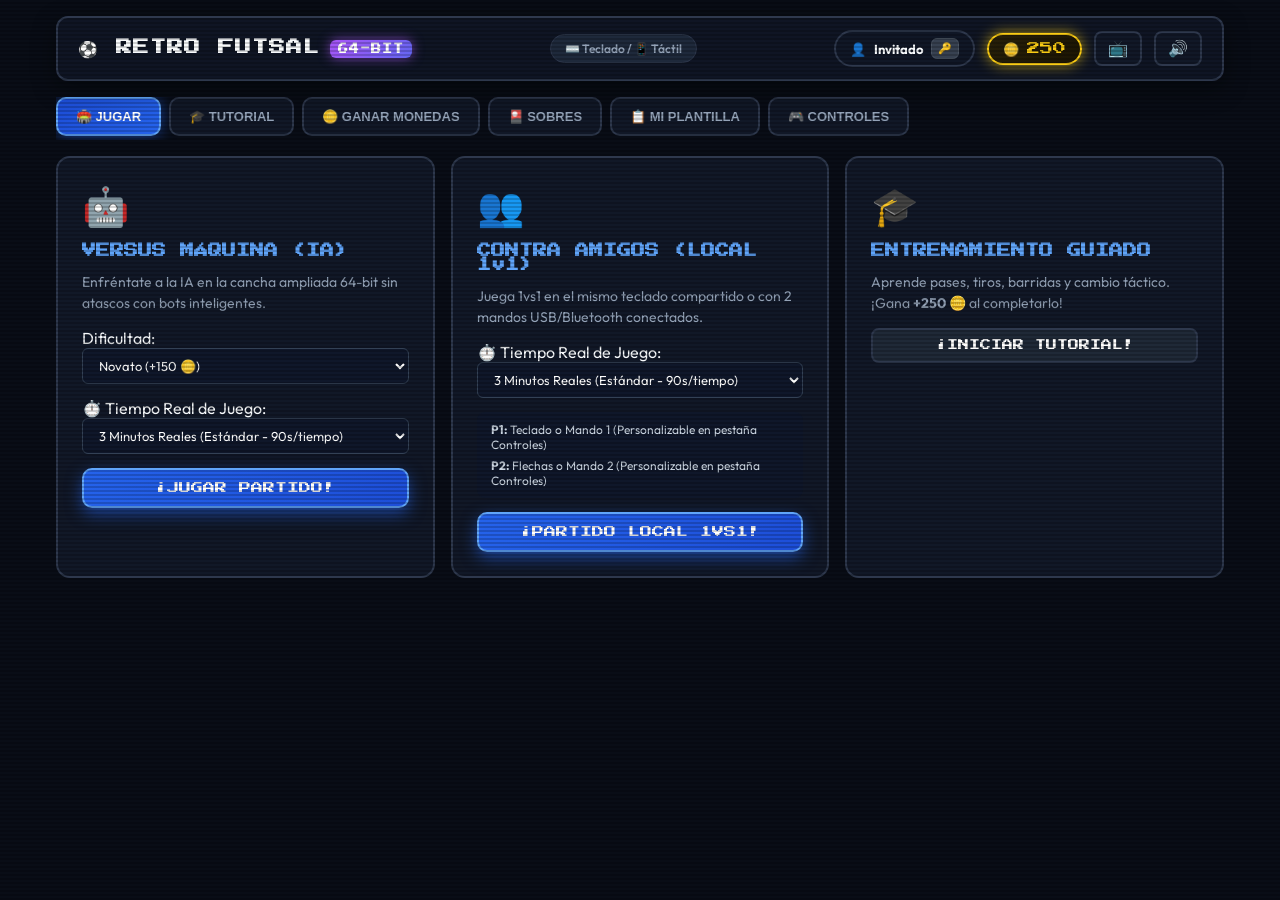
<file: index.html>
<!DOCTYPE html>
<html lang="es">

<head>
    <meta charset="UTF-8">
    <meta name="viewport" content="width=device-width, initial-scale=1.0, maximum-scale=1.0, user-scalable=no">
    <title>Retro Futsal 64-Bit | Fútbol Sala Arcade</title>
    <meta name="description"
        content="Juego de fútbol sala 64-bit estilo arcade con cancha ampliada, creador de jugadores para programadores, animaciones fluidas, tutorial interactivo, cartas 60-120 OVR y sistema de monedas.">
    <!-- Google Fonts: Retro Arcade 64-Bit Pixel & Modern UI Fonts -->
    <link rel="preconnect" href="https://fonts.googleapis.com">
    <link rel="preconnect" href="https://fonts.gstatic.com" crossorigin>
    <link
        href="https://fonts.googleapis.com/css2?family=Press+Start+2P&family=Outfit:wght@400;600;800;900&family=Fira+Code:wght@400;600&display=swap"
        rel="stylesheet">
    <link rel="stylesheet" href="style.css">
</head>

<body class="crt-enabled">
    <div id="app-container">
        <!-- CRT Screen Scanline Overlay -->
        <div class="crt-scanlines"></div>

        <!-- Top Navigation & Header HUD -->
        <header id="main-header">
            <div class="header-left">
                <h1 class="game-logo">⚽ RETRO FUTSAL <span class="pixel-badge-64">64-BIT</span></h1>
            </div>

            <div class="header-center">
                <div id="gamepad-status" class="gamepad-badge">⌨️ Teclado / 📱 Táctil</div>
            </div>

            <div class="header-right">
                <div id="user-profile-badge" class="user-badge" title="Haz clic para cambiar de usuario">
                    <span id="user-role-icon">👤</span>
                    <span id="user-name-display">Invitado</span>
                    <button id="btn-open-login" class="btn-micro" title="Iniciar Sesión / Cambiar Usuario">🔑</button>
                </div>
                <div class="coin-badge" title="Tus Monedas">
                    <span class="coin-icon">🪙</span>
                    <span id="user-coins-display">250</span>
                </div>
                <button id="btn-toggle-crt" class="icon-btn" title="Alternar efecto CRT Scanline">📺</button>
                <button id="btn-toggle-sound" class="icon-btn" title="Silenciar / Activar Sonido">🔊</button>
            </div>
        </header>

        <!-- Main Navigation Bar -->
        <!-- Main Navigation Bar -->
        <nav id="main-nav">
            <button class="nav-tab active" data-tab="tab-play">🏟️ JUGAR</button>
            <button class="nav-tab" data-tab="tab-tutorial">🎓 TUTORIAL</button>
            <button class="nav-tab" data-tab="tab-earn-coins">🪙 GANAR MONEDAS</button>
            <button class="nav-tab" data-tab="tab-packs">🎴 SOBRES</button>
            <button class="nav-tab" data-tab="tab-squad">📋 MI PLANTILLA</button>
            <button class="nav-tab" data-tab="tab-controls">🎮 CONTROLES</button>
            <button class="nav-tab admin-only-tab hidden" id="nav-tab-admin" data-tab="tab-admin">👑 PANEL ADMIN</button>
        </nav>

        <!-- Main Content Area -->
        <main id="tab-content-area">

            <!-- TAB 1: PLAY MODES -->
            <section id="tab-play" class="tab-pane active">
                <div class="modes-grid">
                    <!-- Mode 1: VS CPU -->
                    <div class="mode-card" id="mode-card-cpu">
                        <div class="mode-icon">🤖</div>
                        <h3>VERSUS MÁQUINA (IA)</h3>
                        <p>Enfréntate a la IA en la cancha ampliada 64-bit sin atascos con bots inteligentes.</p>

                        <div class="mode-options">
                            <label for="select-cpu-difficulty">Dificultad:</label>
                            <select id="select-cpu-difficulty" class="retro-select">
                                <option value="easy" selected>Novato (+150 🪙)</option>
                                <option value="normal" >Profesional (+200 🪙)</option>
                                <option value="hard">Clase Mundial (+260 🪙)</option>
                                <option value="legend">Leyenda 64 👑 (+350 🪙)</option>
                            </select>
                        </div>

                        <div class="mode-options">
                            <label for="select-cpu-duration">⏱️ Tiempo Real de Juego:</label>
                            <select id="select-cpu-duration" class="retro-select">
                                <option value="1">1 Minuto Real (Rápido - 30s/tiempo)</option>
                                <option value="3" selected>3 Minutos Reales (Estándar - 90s/tiempo)</option>
                                <option value="5">5 Minutos Reales (Intenso - 150s/tiempo)</option>
                                <option value="10">10 Minutos Reales (Profesional - 300s/tiempo)</option>
                            </select>
                        </div>

                        <button id="btn-start-cpu-match" class="btn-retro-primary">¡JUGAR PARTIDO!</button>
                    </div>

                    <!-- Mode 2: LOCAL 2 PLAYERS -->
                    <div class="mode-card" id="mode-card-local">
                        <div class="mode-icon">👥</div>
                        <h3>CONTRA AMIGOS (LOCAL 1v1)</h3>
                        <p>Juega 1vs1 en el mismo teclado compartido o con 2 mandos USB/Bluetooth conectados.</p>

                        <div class="mode-options">
                            <label for="select-local-duration">⏱️ Tiempo Real de Juego:</label>
                            <select id="select-local-duration" class="retro-select">
                                <option value="1">1 Minuto Real (Rápido - 30s/tiempo)</option>
                                <option value="3" selected>3 Minutos Reales (Estándar - 90s/tiempo)</option>
                                <option value="5">5 Minutos Reales (Intenso - 150s/tiempo)</option>
                                <option value="10">10 Minutos Reales (Profesional - 300s/tiempo)</option>
                            </select>
                        </div>

                        <div class="local-players-info">
                            <div><strong>P1:</strong> Teclado o Mando 1 (Personalizable en pestaña Controles)</div>
                            <div><strong>P2:</strong> Flechas o Mando 2 (Personalizable en pestaña Controles)</div>
                        </div>

                        <button id="btn-start-local-match" class="btn-retro-primary">¡PARTIDO LOCAL 1VS1!</button>
                    </div>

                    <!-- Mode 3: QUICK TUTORIAL CARD -->
                    <div class="mode-card" id="mode-card-tut-quick">
                        <div class="mode-icon">🎓</div>
                        <h3>ENTRENAMIENTO GUIADO</h3>
                        <p>Aprende pases, tiros, barridas y cambio táctico. ¡Gana <strong>+250 🪙</strong> al
                            completarlo!</p>
                        <button id="btn-start-tutorial" class="btn-retro-secondary">¡INICIAR TUTORIAL!</button>
                    </div>
                </div>
            </section>

            <!-- TAB 2: INTERACTIVE TUTORIAL -->
            <section id="tab-tutorial" class="tab-pane">
                <div class="tutorial-container">
                    <div class="tutorial-header">
                        <h2>🎓 ACADEMIA DE ENTRENAMIENTO 64-BIT</h2>
                        <p>Domina todos los conceptos de la cancha ampliada, el juego táctico y las definiciones.</p>
                    </div>

                    <div class="tutorial-lessons-grid">
                        <div class="lesson-card">
                            <div class="lesson-num">1</div>
                            <h4>Movimiento y Aceleración</h4>
                            <p>Controla los desplazamientos en 8 direcciones con <strong>WASD / Touch</strong> y mantén
                                <strong>Sprint</strong> para desmarcarte con velocidad.
                            </p>
                        </div>
                        <div class="lesson-card">
                            <div class="lesson-num">2</div>
                            <h4>El Arte del Pase Raso</h4>
                            <p>Entrega balones a tus compañeros libres con la tecla <strong>[J]</strong> o el botón
                                <strong>[PASE]</strong> para crear jugadas rápidas.
                            </p>
                        </div>
                        <div class="lesson-card">
                            <div class="lesson-num">3</div>
                            <h4>Disparo y Definición</h4>
                            <p>Apunta hacia los postes o escuadras con la tecla <strong>[K]</strong> o
                                <strong>[TIRO]</strong> para batir al arquero rival.
                            </p>
                        </div>
                        <div class="lesson-card">
                            <div class="lesson-num">4</div>
                            <h4>Barridas y Robos Limpios</h4>
                            <p>Recupera la posesión barriéndote con <strong>[U]</strong> o <strong>[ROBO]</strong>.
                                ¡Cuidado con no entrar por detrás para evitar tarjetas!</p>
                        </div>
                        <div class="lesson-card">
                            <div class="lesson-num">5</div>
                            <h4>Cambio Táctico</h4>
                            <p>Pulsa <strong>[ESPACIO]</strong> o <strong>[CAMBIO]</strong> para seleccionar al jugador
                                mejor posicionado en cada jugada.</p>
                        </div>
                    </div>

                    <div class="tutorial-action-box">
                        <div class="tutorial-reward-badge">Recompensa: +250 🪙 Monedas de Oro</div>
                        <button onclick="document.getElementById('btn-start-tutorial').click()"
                            class="btn-retro-primary">¡COMENZAR ENTRENAMIENTO EN VIVO!</button>
                    </div>
                </div>
            </section>

            <!-- TAB 4: HOW TO EARN COINS -->
            <section id="tab-earn-coins" class="tab-pane">
                <div class="earn-coins-container">
                    <div class="earn-header">
                        <h2>🪙 GUÍA DEL SISTEMA DE MONEDAS (COINS)</h2>
                        <p>Gana monedas jugando partidos, marcando goles y superando desafíos para desbloquear los
                            mejores sobres.</p>
                    </div>

                    <div id="earn-coins-guide-list" class="earn-grid"></div>
                </div>
            </section>

            <!-- TAB 5: PACK OPENING STORE -->
            <section id="tab-packs" class="tab-pane">
                <div class="packs-container">
                    <div class="packs-header">
                        <h2>TIENDA DE SOBRES FUTSAL 64-BIT</h2>
                        <p>Abre sobres para conseguir jugadores con estadísticas de <strong>60 a 120</strong>.</p>
                    </div>

                    <div class="packs-grid">
                        <!-- Pack 1: Standard Bronze -->
                        <div class="pack-item pack-bronze">
                            <div class="pack-art">🥉</div>
                            <h3>SOBRE ESTÁNDAR</h3>
                            <p>Contiene 3 jugadores (65 a 88 OVR).</p>
                            <div class="pack-price">100 🪙</div>
                            <button class="btn-retro-primary btn-buy-pack" data-pack-type="standard"
                                data-cost="100">ABRIR (100 🪙)</button>
                        </div>

                        <!-- Pack 2: Premium Gold -->
                        <div class="pack-item pack-gold">
                            <div class="pack-art">🥇</div>
                            <h3>SOBRE ORO PREMIUM</h3>
                            <p>Contiene 3 jugadores Oro con posibilidad de Leyendas (85 a 120 OVR).</p>
                            <div class="pack-price">250 🪙</div>
                            <button class="btn-retro-primary btn-buy-pack" data-pack-type="premium"
                                data-cost="250">ABRIR (250 🪙)</button>
                        </div>

                        <!-- Pack 3: Icon Legends 64 -->
                        <div class="pack-item pack-icon">
                            <div class="pack-art">👑</div>
                            <h3>SOBRE LEYENDAS 64-BIT</h3>
                            <p>Garantiza astros mundiales (Falcão 12, Ricardinho, Ronaldinho, Maradona: 100 - 120 OVR).
                            </p>
                            <div class="pack-price">500 🪙</div>
                            <button class="btn-retro-primary btn-buy-pack" data-pack-type="legend" data-cost="500">ABRIR
                                (500 🪙)</button>
                        </div>
                    </div>
                </div>
            </section>

            <!-- TAB 6: SQUAD BUILDER -->
            <section id="tab-squad" class="tab-pane">
                <div class="squad-builder-container">
                    <div class="squad-header">
                        <h2>📋 MI PLANTILLA TITULAR (5v5)</h2>
                        <div class="team-rating-badge">
                            <span>MEDIA DEL EQUIPO:</span>
                            <strong id="team-rating-display">85</strong>
                        </div>
                    </div>

                    <!-- Active 5 Players Grid -->
                    <div id="active-squad-grid" class="squad-pitch-view"></div>

                    <!-- Inventory Cards Grid -->
                    <div class="inventory-section">
                        <h3>📦 CARTAS EN EL BANQUILLO / INVENTARIO</h3>
                        <p class="hint-text">Haz clic en cualquier carta de tu inventario para asignarla a tu 5 titular.
                        </p>
                        <div id="inventory-cards-grid" class="cards-grid"></div>
                    </div>
                </div>
            </section>

            <!-- TAB 7: CONTROLS & MANUAL (PERSONALIZACIÓN Y RECONOCIMIENTO BLUETOOTH) -->
            <section id="tab-controls" class="tab-pane">
                <div class="controls-guide-container">
                    <div class="controls-header-bar">
                        <div>
                            <h2>🎮 CONFIGURACIÓN DE CONTROLES Y MANDOS BLUETOOTH</h2>
                            <p class="controls-subtitle">Haz clic en cualquier acción para reasignar la tecla. Compatible con Teclados, Mandos Bluetooth (Xbox, PS4/PS5, Genéricos) y Pantallas Táctiles.</p>
                        </div>
                        <div class="controls-top-actions">
                            <button id="btn-reset-controls" class="btn-retro-secondary">🔄 RESTABLECER POR DEFECTO</button>
                        </div>
                    </div>

                    <div id="controls-save-toast" class="controls-save-toast hidden">
                        ✅ ¡Tecla reasignada y guardada con éxito!
                    </div>

                    <!-- Dual Player Remapping Grid -->
                    <div class="controls-rebind-grid">
                        <!-- Columna Jugador 1 -->
                        <div class="control-card rebind-card">
                            <div class="card-header-with-badge">
                                <h3>⌨️ / 🎮 JUGADOR 1 (PRINCIPAL)</h3>
                                <span class="badge-player p1-badge">P1</span>
                            </div>
                            <p class="card-hint-text">Controles activos en modo 1 Jugador (VS Máquina) y P1 en Local.</p>
                            
                            <div class="bind-list">
                                <div class="bind-row">
                                    <span class="bind-label">⬆️ Mover Arriba:</span>
                                    <button class="btn-keybind" data-player="p1" data-action="up" id="bind-p1-up">W</button>
                                </div>
                                <div class="bind-row">
                                    <span class="bind-label">⬇️ Mover Abajo:</span>
                                    <button class="btn-keybind" data-player="p1" data-action="down" id="bind-p1-down">S</button>
                                </div>
                                <div class="bind-row">
                                    <span class="bind-label">⬅️ Mover Izquierda:</span>
                                    <button class="btn-keybind" data-player="p1" data-action="left" id="bind-p1-left">A</button>
                                </div>
                                <div class="bind-row">
                                    <span class="bind-label">➡️ Mover Derecha:</span>
                                    <button class="btn-keybind" data-player="p1" data-action="right" id="bind-p1-right">D</button>
                                </div>
                                <div class="bind-row">
                                    <span class="bind-label">🅰️ Pase Raso:</span>
                                    <button class="btn-keybind" data-player="p1" data-action="pass" id="bind-p1-pass">J</button>
                                </div>
                                <div class="bind-row">
                                    <span class="bind-label">⚽ Disparo a Puerta:</span>
                                    <button class="btn-keybind" data-player="p1" data-action="shoot" id="bind-p1-shoot">K</button>
                                </div>
                                <div class="bind-row">
                                    <span class="bind-label">🛡️ Barrida / Robo:</span>
                                    <button class="btn-keybind" data-player="p1" data-action="tackle" id="bind-p1-tackle">U</button>
                                </div>
                                <div class="bind-row">
                                    <span class="bind-label">⚡ Sprint / Turbo:</span>
                                    <button class="btn-keybind" data-player="p1" data-action="sprint" id="bind-p1-sprint">L</button>
                                </div>
                                <div class="bind-row">
                                    <span class="bind-label">🔄 Cambiar Jugador:</span>
                                    <button class="btn-keybind" data-player="p1" data-action="switchPlayer" id="bind-p1-switchPlayer">Espacio</button>
                                </div>
                            </div>
                        </div>

                        <!-- Columna Jugador 2 -->
                        <div class="control-card rebind-card">
                            <div class="card-header-with-badge">
                                <h3>⌨️ / 🎮 JUGADOR 2 (LOCAL 1v1)</h3>
                                <span class="badge-player p2-badge">P2</span>
                            </div>
                            <p class="card-hint-text">Controles para tu oponente en el mismo teclado o con segundo mando.</p>

                            <div class="bind-list">
                                <div class="bind-row">
                                    <span class="bind-label">⬆️ Mover Arriba:</span>
                                    <button class="btn-keybind" data-player="p2" data-action="up" id="bind-p2-up">↑</button>
                                </div>
                                <div class="bind-row">
                                    <span class="bind-label">⬇️ Mover Abajo:</span>
                                    <button class="btn-keybind" data-player="p2" data-action="down" id="bind-p2-down">↓</button>
                                </div>
                                <div class="bind-row">
                                    <span class="bind-label">⬅️ Mover Izquierda:</span>
                                    <button class="btn-keybind" data-player="p2" data-action="left" id="bind-p2-left">←</button>
                                </div>
                                <div class="bind-row">
                                    <span class="bind-label">➡️ Mover Derecha:</span>
                                    <button class="btn-keybind" data-player="p2" data-action="right" id="bind-p2-right">→</button>
                                </div>
                                <div class="bind-row">
                                    <span class="bind-label">🅰️ Pase Raso:</span>
                                    <button class="btn-keybind" data-player="p2" data-action="pass" id="bind-p2-pass">Num 1</button>
                                </div>
                                <div class="bind-row">
                                    <span class="bind-label">⚽ Disparo a Puerta:</span>
                                    <button class="btn-keybind" data-player="p2" data-action="shoot" id="bind-p2-shoot">Num 2</button>
                                </div>
                                <div class="bind-row">
                                    <span class="bind-label">🛡️ Barrida / Robo:</span>
                                    <button class="btn-keybind" data-player="p2" data-action="tackle" id="bind-p2-tackle">Num 5</button>
                                </div>
                                <div class="bind-row">
                                    <span class="bind-label">⚡ Sprint / Turbo:</span>
                                    <button class="btn-keybind" data-player="p2" data-action="sprint" id="bind-p2-sprint">Num 3</button>
                                </div>
                                <div class="bind-row">
                                    <span class="bind-label">🔄 Cambiar Jugador:</span>
                                    <button class="btn-keybind" data-player="p2" data-action="switchPlayer" id="bind-p2-switchPlayer">Num 0</button>
                                </div>
                            </div>
                        </div>
                    </div>

                    <!-- Panel de Asignación de Mandos por Jugador -->
                    <div class="control-card gamepad-assign-card">
                        <div class="gamepad-card-header">
                            <div class="gamepad-card-title">
                                <h3>🕹️ ASIGNACIÓN DE MANDOS POR JUGADOR (LOCAL)</h3>
                                <p>Elige si cada jugador usa teclado, mando o ambos. Asigna qué mando controla cada jugador.</p>
                            </div>
                            <div id="gp-connected-count" class="status-pill status-connected">
                                0 mando(s) detectado(s)
                            </div>
                        </div>

                        <div class="gp-assign-grid">
                            <!-- P1 Asignación -->
                            <div class="gp-assign-block gp-assign-p1">
                                <div class="gp-assign-header">
                                    <span class="badge-player p1-badge">P1</span>
                                    <h4>Jugador 1</h4>
                                </div>
                                <div class="gp-assign-row">
                                    <label for="gp-input-mode-p1">Modo de entrada:</label>
                                    <select id="gp-input-mode-p1" class="retro-select">
                                        <option value="both" selected>⌨️🎮 Teclado + Mando</option>
                                        <option value="keyboard">⌨️ Solo Teclado</option>
                                        <option value="gamepad">🎮 Solo Mando</option>
                                    </select>
                                </div>
                                <div class="gp-assign-row">
                                    <label for="gp-index-p1">Mando asignado:</label>
                                    <select id="gp-index-p1" class="retro-select">
                                        <option value="0">Sin mandos conectados</option>
                                    </select>
                                </div>
                            </div>

                            <!-- P2 Asignación -->
                            <div class="gp-assign-block gp-assign-p2">
                                <div class="gp-assign-header">
                                    <span class="badge-player p2-badge">P2</span>
                                    <h4>Jugador 2</h4>
                                </div>
                                <div class="gp-assign-row">
                                    <label for="gp-input-mode-p2">Modo de entrada:</label>
                                    <select id="gp-input-mode-p2" class="retro-select">
                                        <option value="both" selected>⌨️🎮 Teclado + Mando</option>
                                        <option value="keyboard">⌨️ Solo Teclado</option>
                                        <option value="gamepad">🎮 Solo Mando</option>
                                    </select>
                                </div>
                                <div class="gp-assign-row">
                                    <label for="gp-index-p2">Mando asignado:</label>
                                    <select id="gp-index-p2" class="retro-select">
                                        <option value="1">Sin mandos conectados</option>
                                    </select>
                                </div>
                            </div>
                        </div>

                        <div class="gp-tip-box">
                            <strong>💡 TIP:</strong> Conecta tus mandos Bluetooth/USB y presiona cualquier botón para que el navegador los detecte. Luego asigna cada mando al jugador correspondiente.
                        </div>
                    </div>

                    <!-- Tip: Jugar con el Portero -->
                    <div class="control-card goalkeeper-tip-card">
                        <h3>🧤 ¡PUEDES JUGAR CON EL PORTERO!</h3>
                        <p>Usa el botón <strong>Cambiar Jugador</strong> (Espacio / LB / L1) para ciclar entre <strong>todos</strong> los jugadores de tu equipo, <strong>incluyendo el arquero</strong>. Controla al portero manualmente para hacer atajadas épicas.</p>
                    </div>

                    <!-- Panel de Reconocimiento de Mandos Bluetooth & USB -->
                    <div class="control-card gamepad-live-card">
                        <div class="gamepad-card-header">
                            <div class="gamepad-card-title">
                                <h3>📶 RECONOCIMIENTO DE MANDOS BLUETOOTH / USB</h3>
                                <p>Soporte automático Plug & Play: Mandos de Xbox Wireless, PlayStation (DualShock / DualSense), 8BitDo y mandos Bluetooth genéricos.</p>
                            </div>
                            <div id="gamepad-live-status-pill" class="status-pill status-disconnected">
                                🔴 Sin mandos detectados
                            </div>
                        </div>

                        <div class="gamepad-info-box">
                            <div class="gamepad-name-row">
                                <span>Dispositivo Actual:</span>
                                <strong id="gamepad-connected-name">Ningún mando activo (Presiona cualquier botón en tu mando para vincularlo al juego)</strong>
                            </div>
                        </div>

                        <!-- Monitor Visual en Tiempo Real de Botones Gamepad -->
                        <div class="gamepad-visual-tester">
                            <div class="tester-title">PROBADOR DE BOTONES EN VIVO (BLUETOOTH / USB):</div>
                            <div class="tester-buttons-row">
                                <div class="gp-test-btn" id="gp-btn-0" title="Botón A / Cruz">A (Pase)</div>
                                <div class="gp-test-btn" id="gp-btn-1" title="Botón B / Círculo">B (Barrida)</div>
                                <div class="gp-test-btn" id="gp-btn-2" title="Botón X / Cuadrado">X (Tiro)</div>
                                <div class="gp-test-btn" id="gp-btn-3" title="Botón Y / Triángulo">Y (Tiro)</div>
                                <div class="gp-test-btn" id="gp-btn-4" title="LB / L1">LB (Cambio)</div>
                                <div class="gp-test-btn" id="gp-btn-5" title="RB / R1">RB (Sprint)</div>
                                <div class="gp-test-btn" id="gp-btn-6" title="LT / L2">LT (Cambio)</div>
                                <div class="gp-test-btn" id="gp-btn-7" title="RT / R2">RT (Sprint)</div>
                                <div class="gp-test-btn" id="gp-btn-9" title="Start / Options">START (Pausa)</div>
                            </div>
                            <div class="tester-dpad-row">
                                <span class="dpad-title">D-Pad / Stick:</span>
                                <div class="gp-test-dir" id="gp-dir-up">▲ Arriba</div>
                                <div class="gp-test-dir" id="gp-dir-down">▼ Abajo</div>
                                <div class="gp-test-dir" id="gp-dir-left">◄ Izquierda</div>
                                <div class="gp-test-dir" id="gp-dir-right">► Derecha</div>
                            </div>
                        </div>
                    </div>
                </div>
            </section>

            <!-- TAB: ADMIN PANEL (SOLO ACCESIBLE CON +-+-ALEX) -->
            <section id="tab-admin" class="tab-pane">
                <div class="admin-container">
                    <div class="admin-header">
                        <div class="admin-title-row">
                            <h2>👑 PANEL DE ADMINISTRACIÓN (YO)</h2>
                           <!-- <span class="admin-security-badge">Nivel de Acceso: SUPERADMIN (+-+-ALEX)</span>-->
                        </div>
                        <p>Control total sobre la base de datos de jugadores, estadísticas OVR 60-120, economía de sobres y monitoreo de usuarios.</p>
                    </div>

                    <div class="admin-grid">
                        <!-- Panel 1: AGREGAR NUEVO JUGADOR -->
                        <div class="admin-card">
                            <h3>➕ AGREGAR NUEVO JUGADOR</h3>
                            <form id="form-admin-add-player" class="admin-form">
                                <div class="form-row">
                                    <label>Nombre:</label>
                                    <input type="text" id="admin-add-name" required placeholder="Ej. Alex Crack" maxlength="24">
                                </div>
                                <div class="form-row-2">
                                    <div>
                                        <label>Posición:</label>
                                        <select id="admin-add-pos" class="retro-select">
                                            <option value="POR">Portero (POR)</option>
                                            <option value="DEF">Defensa (DEF)</option>
                                            <option value="MC">Medio Centro (MC)</option>
                                            <option value="DEL" selected>Delantero (DEL)</option>
                                        </select>
                                    </div>
                                    <div>
                                        <label>País / Selección:</label>
                                        <select id="admin-add-nation" class="retro-select">
                                            <option value="BR">🇧🇷 Brasil</option>
                                            <option value="ES" selected>🇪🇸 España</option>
                                            <option value="AR">🇦🇷 Argentina</option>
                                            <option value="PT">🇵🇹 Portugal</option>
                                            <option value="FR">🇫🇷 Francia</option>
                                            <option value="IT">🇮🇹 Italia</option>
                                            <option value="JP">🇯🇵 Japón</option>
                                            <option value="CO">🇨🇴 Colombia</option>
                                        </select>
                                    </div>
                                </div>
                                <div class="form-row-2">
                                    <div>
                                        <label>Media Global (OVR 60-120):</label>
                                        <input type="number" id="admin-add-ovr" min="60" max="120" value="115">
                                    </div>
                                    <div>
                                        <label>Categoría (Rareza):</label>
                                        <select id="admin-add-rarity" class="retro-select">
                                            <option value="bronze">Bronce (60-74)</option>
                                            <option value="silver">Plata (75-84)</option>
                                            <option value="gold">Oro (85-99)</option>
                                            <option value="icon" selected>Leyenda 64-Bit (100-120)</option>
                                        </select>
                                    </div>
                                </div>

                                <div class="admin-stats-inputs">
                                    <div><label>VEL:</label><input type="number" id="admin-add-vel" min="60" max="120" value="118"></div>
                                    <div><label>TIR:</label><input type="number" id="admin-add-tir" min="60" max="120" value="116"></div>
                                    <div><label>PAS:</label><input type="number" id="admin-add-pas" min="60" max="120" value="112"></div>
                                    <div><label>REG:</label><input type="number" id="admin-add-reg" min="60" max="120" value="120"></div>
                                    <div><label>DEF:</label><input type="number" id="admin-add-def" min="60" max="120" value="78"></div>
                                    <div><label>FIS:</label><input type="number" id="admin-add-fis" min="60" max="120" value="98"></div>
                                </div>

                                <div class="form-row">
                                    <label>Jugada / Tiro Especial:</label>
                                    <input type="text" id="admin-add-special" value="Cañonazo 64-Bit">
                                </div>

                                <button type="submit" class="btn-retro-primary">¡GUARDAR Y AGREGAR AL JUEGO!</button>
                            </form>
                        </div>

                        <!-- Panel 2: MODIFICAR JUGADOR EXISTENTE -->
                        <div class="admin-card">
                            <h3>✏️ MODIFICAR JUGADOR EXISTENTE</h3>
                            <form id="form-admin-edit-player" class="admin-form">
                                <div class="form-row">
                                    <label>Seleccionar Jugador:</label>
                                    <select id="admin-select-player-edit" class="retro-select"></select>
                                </div>
                                <div class="form-row">
                                    <label>Nombre del Jugador:</label>
                                    <input type="text" id="admin-edit-name" required>
                                </div>
                                <div class="form-row-2">
                                    <div>
                                        <label>Media (OVR):</label>
                                        <input type="number" id="admin-edit-ovr" min="60" max="120">
                                    </div>
                                    <div>
                                        <label>Rareza:</label>
                                        <select id="admin-edit-rarity" class="retro-select">
                                            <option value="bronze">Bronce</option>
                                            <option value="silver">Plata</option>
                                            <option value="gold">Oro</option>
                                            <option value="icon">Leyenda 64-Bit</option>
                                        </select>
                                    </div>
                                </div>
                                <div class="admin-stats-inputs">
                                    <div><label>VEL:</label><input type="number" id="admin-edit-vel" min="60" max="120"></div>
                                    <div><label>TIR:</label><input type="number" id="admin-edit-tir" min="60" max="120"></div>
                                    <div><label>PAS:</label><input type="number" id="admin-edit-pas" min="60" max="120"></div>
                                    <div><label>REG:</label><input type="number" id="admin-edit-reg" min="60" max="120"></div>
                                    <div><label>DEF:</label><input type="number" id="admin-edit-def" min="60" max="120"></div>
                                    <div><label>FIS:</label><input type="number" id="admin-edit-fis" min="60" max="120"></div>
                                </div>
                                <button type="submit" class="btn-retro-primary">GUARDAR CAMBIOS DEL JUGADOR</button>
                            </form>
                        </div>

                        <!-- Panel 3: ECONOMÍA Y PRECIOS DE TIENDA -->
                        <div class="admin-card">
                            <h3>🪙 PRECIOS DE SOBRES Y RECURSOS</h3>
                            <div class="admin-form">
                                <div class="form-row-3">
                                    <div>
                                        <label>Sobre Bronce (🪙):</label>
                                        <input type="number" id="admin-price-standard" min="10" max="5000" value="100">
                                    </div>
                                    <div>
                                        <label>Sobre Oro (🪙):</label>
                                        <input type="number" id="admin-price-premium" min="10" max="5000" value="250">
                                    </div>
                                    <div>
                                        <label>Sobre Leyenda (🪙):</label>
                                        <input type="number" id="admin-price-legend" min="10" max="5000" value="500">
                                    </div>
                                </div>
                                <button id="btn-admin-save-prices" class="btn-retro-primary">ACTUALIZAR PRECIOS EN TIENDA</button>

                                <div class="admin-coins-grant-box">
                                    <h4>🎁 Fondos de Administrador:</h4>
                                    <button id="btn-admin-grant-coins" class="btn-retro-secondary">¡DARME +2,000 🪙 MONEDAS!</button>
                                </div>
                            </div>
                        </div>

                        <!-- Panel 4: MONITOREO Y BANEO DE USUARIOS -->
                        <div class="admin-card admin-card-full">
                            <h3>🛡️ MONITOREO Y BANEO DE USUARIOS EN LÍNEA</h3>
                            <p class="admin-subtext">Visualiza las sesiones activas, banea usuarios infractores o expúlsalos en tiempo real.</p>
                            
                            <div class="admin-table-wrapper">
                                <table class="admin-table" id="admin-users-table">
                                    <thead>
                                        <tr>
                                            <th>Usuario</th>
                                            <th>IP Simulada</th>
                                            <th>Ping</th>
                                            <th>Partidos</th>
                                            <th>Estado</th>
                                            <th>Acción</th>
                                        </tr>
                                    </thead>
                                    <tbody id="admin-users-table-body">
                                        <!-- Rellenado dinámicamente -->
                                    </tbody>
                                </table>
                            </div>
                        </div>
                    </div>
                </div>
            </section>
        </main>

        <!-- MATCH STAGE (CANVAS & HUD) -->
        <div id="match-stage" class="hidden">
            <!-- Top Match Scoreboard -->
            <div id="scoreboard-hud">
                <div class="team-score-block team-home">
                    <span id="hud-team1-name" class="team-name">MI CLUB</span>
                    <span id="hud-score-1" class="team-score">0</span>
                    <span id="hud-fouls-1" class="fouls-counter">Faltas: 0/5</span>
                </div>

                <div class="match-timer-block">
                    <div id="hud-match-timer">00:00</div>
                    <button id="btn-toggle-fullscreen" class="btn-fullscreen-hud" title="Ajustar a Pantalla Completa">⛶ PANTALLA COMPLETA</button>
                    <button id="btn-pause-match" class="btn-pause-icon">⏸️ PAUSA</button>
                </div>

                <div class="team-score-block team-away">
                    <span id="hud-score-2" class="team-score">0</span>
                    <span id="hud-team2-name" class="team-name">RIVAL</span>
                    <span id="hud-fouls-2" class="fouls-counter">Faltas: 0/5</span>
                </div>
            </div>

            <!-- Canvas Container (1050x620) -->
            <div id="canvas-wrapper">
                <canvas id="futsal-canvas" width="1050" height="620"></canvas>

                <!-- Mobile Virtual Touch Controls Overlay -->
                <div id="touch-controls-overlay">
                    <div class="touch-joystick-zone">
                        <div id="touch-joystick-base">
                            <div id="touch-joystick-thumb"></div>
                        </div>
                    </div>

                    <div class="touch-action-zone">
                        <button id="btn-touch-switch" class="touch-btn touch-btn-switch">🔄 CAMBIO</button>
                        <button id="btn-touch-sprint" class="touch-btn touch-btn-sprint">⚡ SPRINT</button>
                        <div class="touch-main-buttons">
                            <button id="btn-touch-pass" class="touch-btn touch-btn-pass">🅰️ PASE</button>
                            <button id="btn-touch-shoot" class="touch-btn touch-btn-shoot">⚽ TIRO</button>
                            <button id="btn-touch-tackle" class="touch-btn touch-btn-tackle">🛡️ ROBO</button>
                        </div>
                    </div>
                </div>
            </div>
        </div>

        <!-- PACK OPENING REVEAL MODAL -->
        <div id="pack-opening-modal" class="modal-overlay hidden">
            <div class="pack-reveal-card">
                <h2>🎴 ¡NUEVAS CARTAS DESBLOQUEADAS!</h2>
                <div id="pack-cards-reveal" class="cards-reveal-grid"></div>
                <button id="btn-close-pack-modal" class="btn-retro-primary">¡GUARDAR EN MI CLUB!</button>
            </div>
        </div>

        <!-- HALFTIME MODAL -->
        <div id="halftime-modal" class="modal-overlay hidden">
            <div class="match-summary-card">
                <h2>⏸️ DESCANSO (FIN DEL 1ER TIEMPO)</h2>
                <div class="summary-score-line">
                    <span id="ht-score-1">0</span> - <span id="ht-score-2">0</span>
                </div>
                <div class="stats-summary-table">
                    <div class="stat-row"><span>Posesión:</span> <span id="ht-possession">50% - 50%</span></div>
                    <div class="stat-row"><span>Tiros a Puerta:</span> <span id="ht-shots">0 - 0</span></div>
                    <div class="stat-row"><span>Faltas Acumuladas:</span> <span id="ht-fouls">0 - 0</span></div>
                </div>
                <button id="btn-continue-second-half" class="btn-retro-primary">CONTINUAR 2º TIEMPO</button>
            </div>
        </div>

        <!-- FULLTIME / MATCH END MODAL -->
        <div id="fulltime-modal" class="modal-overlay hidden">
            <div class="match-summary-card">
                <h2 id="ft-title">🏆 ¡FINAL DEL PARTIDO!</h2>
                <div class="summary-score-line">
                    <span id="ft-score-1">0</span> - <span id="ft-score-2">0</span>
                </div>
                <div class="ft-reward-box">
                    <span>Recompensa de Monedas:</span>
                    <strong id="ft-reward-coins">+200 🪙</strong>
                </div>
                <div class="stats-summary-table">
                    <div class="stat-row"><span>Posesión:</span> <span id="ft-possession">50% - 50%</span></div>
                    <div class="stat-row"><span>Tiros a Puerta:</span> <span id="ft-shots">0 - 0</span></div>
                    <div class="stat-row"><span>Faltas:</span> <span id="ft-fouls">0 - 0</span></div>
                </div>
                <button id="btn-back-to-menu" class="btn-retro-primary">VOLVER AL MENÚ PRINCIPAL</button>
            </div>
        </div>

        <!-- PAUSE MODAL -->
        <div id="pause-modal" class="modal-overlay hidden">
            <div class="pause-menu-card">
                <h2>⏸️ PARTIDO EN PAUSA</h2>
                <p class="pause-subtitle">El cronómetro y el juego están congelados</p>
                <div class="pause-actions-list">
                    <button id="btn-resume-match" class="btn-retro-primary btn-large">▶️ REANUDAR PARTIDO</button>
                    <button id="btn-restart-match" class="btn-retro-secondary btn-large">🔄 REINICIAR PARTIDO</button>
                    <button id="btn-exit-to-menu" class="btn-retro-danger btn-large">🚪 SALIR AL MENÚ PRINCIPAL</button>
                </div>
            </div>
        </div>

        <!-- LOGIN / AUTHENTICATION MODAL -->
        <div id="login-modal" class="modal-overlay hidden">
            <div class="login-card">
                <h2>🔑 INICIAR SESIÓN / ACCESO</h2>
                <p class="login-subtitle">Ingresa tu nombre para guardar tus estadísticas y progresos del club.</p>
                <form id="form-login">
                    <div class="form-row">
                        <label for="login-username">Nombre de Usuario o Comando:</label>
                        <input type="text" id="login-username" placeholder="Tu nombre o código de Admin" maxlength="25" autocomplete="off" required>
                    </div>
                   <!-- <div class="login-admin-hint">
                        👑 <strong>Acceso Administrador:</strong> Ingresa el comando exacto <code class="secret-code">+-+-ALEX</code> para activar el rol Administrador con control total.
                    </div> -->
                    <div class="login-actions">
                        <button type="submit" class="btn-retro-primary">ENTRAR</button>
                        <button type="button" id="btn-cancel-login" class="btn-retro-secondary">CANCELAR</button>
                    </div>
                </form>
            </div>
        </div>

        <!-- USER SUSPENDED / BANNED MODAL -->
        <div id="banned-modal" class="modal-overlay hidden">
            <div class="banned-card">
                <h2>🚫 ACCESO SUSPENDIDO</h2>
                <p>Tu cuenta ha sido <strong>BANEADA</strong> por el Administrador del servidor.</p>
                <p class="banned-reason">No tienes permitido disputar partidos ni torneos mientras dure la sanción.</p>
                <button id="btn-banned-logout" class="btn-retro-danger">CAMBIAR DE CUENTA</button>
            </div>
        </div>
    </div>

    <!-- 1. Configuración y Catálogo de Jugadores en Código (¡Modifica aquí jugadores, nombres y stats!) -->
    <script src="players_config.js"></script>

    <!-- 2. Motor de Juego Retro Futsal 64-Bit (100% Compatible sin servidor y con file:///) -->
    <script src="app.js"></script>
</body>

</html>
</file>
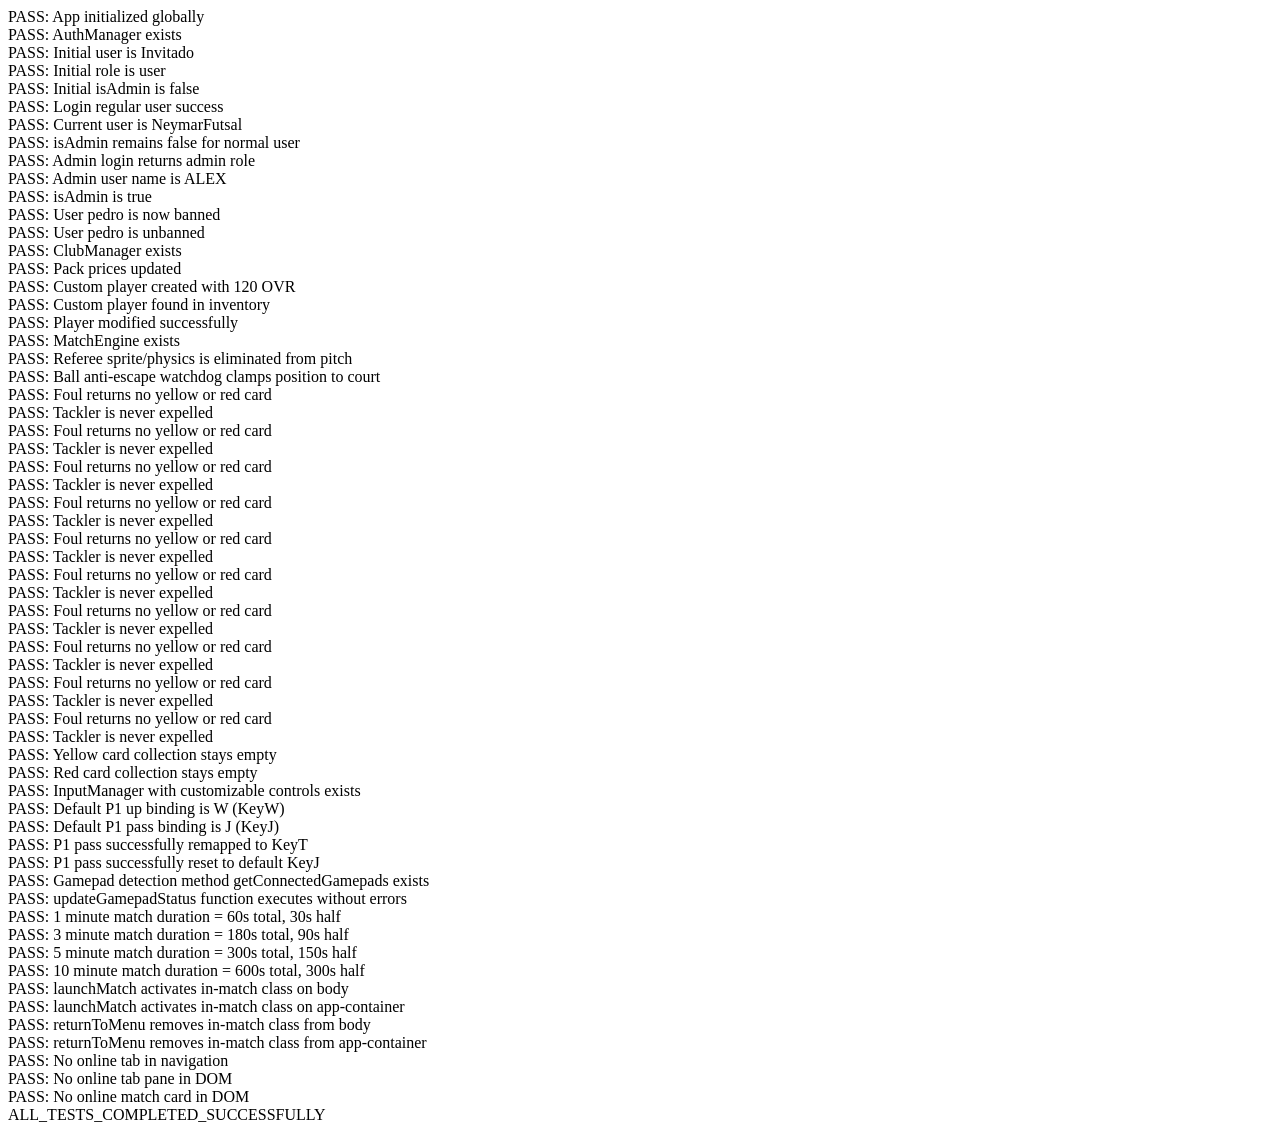
<file: test_runner.html>
<!DOCTYPE html>
<html lang="es">
<head>
    <meta charset="utf-8">
    <title>Retro Futsal Automated Verification Tests</title>
</head>
<body>
    <div id="results">Running tests...</div>

    <!-- Mock DOM elements required by app.js so it initializes cleanly -->
    <div id="app-container" style="display:none">
        <span id="user-role-icon"></span>
        <span id="user-name-display"></span>
        <button id="btn-open-login"></button>
        <span id="user-coins-display"></span>
        <button id="btn-toggle-crt"></button>
        <button id="btn-toggle-sound"></button>
        <div id="gamepad-status"></div>
        <nav id="main-nav">
            <button class="nav-tab active" data-tab="tab-play"></button>
            <button class="nav-tab" data-tab="tab-tutorial"></button>
            <button class="nav-tab" data-tab="tab-earn-coins"></button>
            <button class="nav-tab" data-tab="tab-packs"></button>
            <button class="nav-tab" data-tab="tab-squad"></button>
            <button class="nav-tab" data-tab="tab-controls"></button>
            <button class="nav-tab admin-only-tab hidden" id="nav-tab-admin" data-tab="tab-admin"></button>
        </nav>
        <main id="tab-content-area">
            <section id="tab-play" class="tab-pane active">
                <button id="btn-start-cpu-match"></button>
                <button id="btn-start-local-match"></button>
                <button id="btn-start-tutorial"></button>
                <select id="select-cpu-difficulty"><option value="normal">Normal</option></select>
                <select id="select-cpu-duration"><option value="1">1</option><option value="3" selected>3</option><option value="5">5</option><option value="10">10</option></select>
                <select id="select-local-duration"><option value="1">1</option><option value="3" selected>3</option><option value="5">5</option><option value="10">10</option></select>
            </section>
            <section id="tab-tutorial" class="tab-pane">
                <button id="btn-tut-step-next"></button>
                <button id="btn-tut-complete-finish"></button>
                <div id="tut-action-card"></div>
                <div id="tut-phase-title"></div>
                <div id="tut-step-instruction"></div>
                <div id="tut-tip-text"></div>
                <div id="tut-progress-fill"></div>
            </section>
            <section id="tab-earn-coins" class="tab-pane">
                <div id="earn-tasks-grid"></div>
            </section>
            <section id="tab-packs" class="tab-pane">
                <div class="packs-grid"></div>
            </section>
            <section id="tab-squad" class="tab-pane">
                <strong id="team-rating-display"></strong>
                <div id="active-squad-grid"></div>
                <div id="inventory-cards-grid"></div>
            </section>
            <section id="tab-controls" class="tab-pane">
                <button id="btn-reset-controls"></button>
                <div id="controls-save-toast" class="hidden"></div>
                <button class="btn-keybind" data-player="p1" data-action="up" id="bind-p1-up">W</button>
                <button class="btn-keybind" data-player="p1" data-action="pass" id="bind-p1-pass">J</button>
                <button class="btn-keybind" data-player="p1" data-action="shoot" id="bind-p1-shoot">K</button>
                <button class="btn-keybind" data-player="p1" data-action="tackle" id="bind-p1-tackle">U</button>
                <button class="btn-keybind" data-player="p1" data-action="sprint" id="bind-p1-sprint">L</button>
                <button class="btn-keybind" data-player="p1" data-action="switchPlayer" id="bind-p1-switchPlayer">Espacio</button>
                <button class="btn-keybind" data-player="p2" data-action="up" id="bind-p2-up">↑</button>
                <button class="btn-keybind" data-player="p2" data-action="pass" id="bind-p2-pass">Num 1</button>
                <div id="gamepad-live-status-pill" class="status-pill status-disconnected"></div>
                <strong id="gamepad-connected-name"></strong>
                <div id="gp-btn-0"></div>
                <div id="gp-dir-up"></div>
            </section>
            <section id="tab-admin" class="tab-pane">
                <form id="form-admin-add-player">
                    <input type="text" id="admin-add-name" value="Crack Admin">
                    <select id="admin-add-pos"><option value="DEL">DEL</option></select>
                    <select id="admin-add-nation"><option value="ES">ES</option></select>
                    <input type="number" id="admin-add-ovr" value="115">
                    <select id="admin-add-rarity"><option value="icon">Icon</option></select>
                    <input type="number" id="admin-add-vel" value="118">
                    <input type="number" id="admin-add-tir" value="116">
                    <input type="number" id="admin-add-pas" value="112">
                    <input type="number" id="admin-add-reg" value="120">
                    <input type="number" id="admin-add-def" value="80">
                    <input type="number" id="admin-add-fis" value="95">
                    <input type="text" id="admin-add-special" value="Cañonazo 64-Bit">
                </form>
                <form id="form-admin-edit-player">
                    <select id="admin-select-player-edit"></select>
                    <input type="text" id="admin-edit-name">
                    <input type="number" id="admin-edit-ovr">
                    <input type="number" id="admin-edit-vel">
                    <input type="number" id="admin-edit-tir">
                    <input type="number" id="admin-edit-pas">
                    <input type="number" id="admin-edit-reg">
                    <input type="number" id="admin-edit-def">
                    <input type="number" id="admin-edit-fis">
                </form>
                <form id="form-admin-pricing">
                    <input type="number" id="admin-price-std" value="100">
                    <input type="number" id="admin-price-gld" value="250">
                    <input type="number" id="admin-price-ico" value="500">
                </form>
                <button id="btn-admin-grant-coins"></button>
                <div id="admin-users-tbody"></div>
            </section>
        </main>
        <div id="match-stage" class="hidden">
            <span id="hud-team1-name"></span>
            <span id="hud-team2-name"></span>
            <div id="hud-match-timer"></div>
            <div id="hud-score-1"></div>
            <div id="hud-score-2"></div>
            <div id="hud-fouls-1"></div>
            <div id="hud-fouls-2"></div>
            <button id="btn-toggle-fullscreen"></button>
            <button id="btn-pause-match"></button>
            <div id="canvas-wrapper">
                <canvas id="futsal-canvas" width="1050" height="620"></canvas>
            </div>
        </div>
        <div id="pack-opening-modal" class="modal-overlay hidden">
            <div id="pack-cards-reveal"></div>
            <button id="btn-close-pack-modal"></button>
        </div>
        <div id="halftime-modal" class="modal-overlay hidden">
            <span id="ht-score-1"></span><span id="ht-score-2"></span>
            <span id="ht-possession"></span><span id="ht-shots"></span><span id="ht-fouls"></span>
            <button id="btn-continue-second-half"></button>
        </div>
        <div id="fulltime-modal" class="modal-overlay hidden">
            <span id="ft-title"></span>
            <span id="ft-score-1"></span><span id="ft-score-2"></span>
            <span id="ft-reward-coins"></span>
            <span id="ft-possession"></span><span id="ft-shots"></span><span id="ft-fouls"></span>
            <button id="btn-back-to-menu"></button>
        </div>
        <div id="pause-modal" class="modal-overlay hidden">
            <button id="btn-resume-match"></button>
            <button id="btn-restart-match"></button>
            <button id="btn-exit-to-menu"></button>
        </div>
        <div id="login-modal" class="modal-overlay hidden">
            <form id="form-login">
                <input type="text" id="login-username">
                <button type="submit"></button>
                <button type="button" id="btn-cancel-login"></button>
            </form>
        </div>
        <div id="banned-modal" class="modal-overlay hidden">
            <button id="btn-banned-logout"></button>
        </div>
    </div>

    <script src="players_config.js"></script>
    <script src="app.js"></script>
    <script>
        const logs = [];
        function assert(desc, condition) {
            if (condition) {
                logs.push("PASS: " + desc);
            } else {
                logs.push("FAIL: " + desc);
                console.error("FAIL: " + desc);
            }
        }

        window.addEventListener('load', () => {
            try {
                // Test 1: App initialization
                assert("App initialized globally", !!window.retroFutsalApp);

                // Test 2: AuthManager default state
                const auth = window.retroFutsalApp.authManager;
                assert("AuthManager exists", !!auth);
                assert("Initial user is Invitado", auth.currentUser.name === "Invitado");
                assert("Initial role is user", auth.currentUser.role === "user");
                assert("Initial isAdmin is false", auth.isAdmin() === false);

                // Test 3: Normal user login
                const userRes = auth.login("NeymarFutsal");
                assert("Login regular user success", userRes.success && userRes.role === "user");
                assert("Current user is NeymarFutsal", auth.currentUser.name === "NeymarFutsal");
                assert("isAdmin remains false for normal user", auth.isAdmin() === false);

                // Test 4: Admin login with secret code +-+-ALEX
                const adminRes = auth.login("+-+-ALEX");
                assert("Admin login returns admin role", adminRes.success && adminRes.role === "admin");
                assert("Admin user name is ALEX", auth.currentUser.name === "ALEX");
                assert("isAdmin is true", auth.isAdmin() === true);

                // Test 5: Ban management
                auth.banUser("user_pedro_7");
                assert("User pedro is now banned", auth.isUserBanned("user_pedro_7") === true);
                auth.unbanUser("user_pedro_7");
                assert("User pedro is unbanned", auth.isUserBanned("user_pedro_7") === false);

                // Test 6: ClubManager dynamic pack pricing and editing
                const club = window.retroFutsalApp.clubManager;
                assert("ClubManager exists", !!club);
                club.setPackPrices(110, 260, 520);
                assert("Pack prices updated", club.packPrices.standard === 110 && club.packPrices.legend === 520);

                // Test 7: Adding custom player (60-120 OVR)
                const newPlayer = club.addCustomPlayer({
                    name: "Alex Futsal God",
                    position: "DEL",
                    ovr: 120,
                    vel: 120,
                    tir: 120,
                    pas: 118,
                    reg: 120,
                    def: 85,
                    fis: 100,
                    special: "Tiro Imparable 64"
                });
                assert("Custom player created with 120 OVR", newPlayer && newPlayer.ovr === 120);
                const found = club.inventory.find(p => p.id === newPlayer.id);
                assert("Custom player found in inventory", !!found);

                // Test 8: Modifying player stats
                club.modifyPlayerStats(newPlayer.id, { name: "Alex The Legend", ovr: 119 });
                assert("Player modified successfully", found.name === "Alex The Legend" && found.ovr === 119);

                // Test 9: MatchEngine, referee absence, and ball containment
                const engine = window.retroFutsalApp.matchEngine;
                assert("MatchEngine exists", !!engine);
                engine.initMatch('vs_cpu', 'normal', 3);
                assert("Referee sprite/physics is eliminated from pitch", !engine.referee || engine.referee.x === undefined);

                // Test 10: Ball physics containment
                engine.ball.x = 2000;
                engine.ball.y = -500;
                engine.ball.update();
                assert("Ball anti-escape watchdog clamps position to court", 
                    engine.ball.x <= 1050 && engine.ball.x >= 0 && 
                    engine.ball.y <= 620 && engine.ball.y >= 0);

                // Test 11: Elimination of cards and expulsions
                const mockTackler = { id: 'p1_test', team: 1, facingAngle: 0, card: { name: 'Jugador 1' }, isExpelled: false };
                const mockVictim = { id: 'p2_test', team: 2, facingAngle: 0, card: { name: 'Rival 1' }, isExpelled: false };
                
                for (let i = 0; i < 20; i++) {
                    const res = engine.referee.processTackleFoul(mockTackler, mockVictim);
                    if (res && res.isFoul) {
                        assert("Foul returns no yellow or red card", res.card === null);
                        assert("Tackler is never expelled", mockTackler.isExpelled === false);
                    }
                }
                assert("Yellow card collection stays empty", engine.referee.yellowCards.size === 0);
                assert("Red card collection stays empty", engine.referee.redCards.size === 0);

                // Test 12: Customizable controls remapping
                const inputMgr = window.retroFutsalInput || (window.retroFutsalApp && window.retroFutsalApp.input);
                assert("InputManager with customizable controls exists", !!inputMgr && !!inputMgr.bindings);
                assert("Default P1 up binding is W (KeyW)", inputMgr.bindings.p1.up.code === 'KeyW');
                assert("Default P1 pass binding is J (KeyJ)", inputMgr.bindings.p1.pass.code === 'KeyJ');
                
                inputMgr.bindings.p1.pass = { code: 'KeyT', label: 'T' };
                inputMgr.saveBindings();
                assert("P1 pass successfully remapped to KeyT", inputMgr.bindings.p1.pass.code === 'KeyT');
                
                inputMgr.resetBindings();
                assert("P1 pass successfully reset to default KeyJ", inputMgr.bindings.p1.pass.code === 'KeyJ');

                // Test 13: Bluetooth & USB Gamepad Recognition
                assert("Gamepad detection method getConnectedGamepads exists", typeof inputMgr.getConnectedGamepads === 'function');
                assert("updateGamepadStatus function executes without errors", typeof inputMgr.updateGamepadStatus === 'function');
                inputMgr.updateGamepadStatus();

                // Test 14: Real-life match duration settings (1, 3, 5, 10 min)
                engine.startMatch('vs_cpu', 'normal', 1);
                assert("1 minute match duration = 60s total, 30s half", engine.totalDuration === 60 && engine.halfDuration === 30);
                
                engine.startMatch('vs_cpu', 'normal', 3);
                assert("3 minute match duration = 180s total, 90s half", engine.totalDuration === 180 && engine.halfDuration === 90);

                engine.startMatch('vs_cpu', 'normal', 5);
                assert("5 minute match duration = 300s total, 150s half", engine.totalDuration === 300 && engine.halfDuration === 150);

                engine.startMatch('vs_cpu', 'normal', 10);
                assert("10 minute match duration = 600s total, 300s half", engine.totalDuration === 600 && engine.halfDuration === 300);

                // Test 15: Screen auto-fit responsive mode
                window.retroFutsalApp.launchMatch('vs_cpu', 'normal', 3);
                assert("launchMatch activates in-match class on body", document.body.classList.contains('in-match'));
                assert("launchMatch activates in-match class on app-container", document.getElementById('app-container').classList.contains('in-match'));
                
                window.retroFutsalApp.returnToMenu();
                assert("returnToMenu removes in-match class from body", !document.body.classList.contains('in-match'));
                assert("returnToMenu removes in-match class from app-container", !document.getElementById('app-container').classList.contains('in-match'));

                // Test 16: Online mode completely removed
                assert("No online tab in navigation", !document.querySelector('.nav-tab[data-tab="tab-online"]'));
                assert("No online tab pane in DOM", !document.getElementById('tab-online'));
                assert("No online match card in DOM", !document.getElementById('mode-card-online'));

                logs.push("ALL_TESTS_COMPLETED_SUCCESSFULLY");
            } catch (err) {
                logs.push("FATAL_ERROR: " + err.message + "\n" + err.stack);
                console.error(err);
            }

            document.getElementById('results').innerText = logs.join("\n");
        });
    </script>
</body>
</html>
</file>
<file: style.css>
/* ==========================================================================
   RETRO FUTSAL 64-BIT - ESTILOS VISUALES Y DISEÑO ARCADE PREMIUM
   ========================================================================== */

:root {
    --bg-dark: #090d16;
    --bg-surface: #111827;
    --bg-surface-hover: #1f2937;
    --border-color: #2e384d;
    --primary-blue: #2563eb;
    --primary-blue-glow: rgba(37, 99, 235, 0.6);
    --gold-coin: #facc15;
    --gold-glow: rgba(250, 204, 21, 0.7);
    --icon-purple: #a855f7;
    --icon-glow: rgba(168, 85, 247, 0.7);
    --danger-red: #ef4444;
    --success-green: #10b981;
    --text-main: #f8fafc;
    --text-muted: #94a3b8;
    --font-pixel: 'Press Start 2P', monospace;
    --font-ui: 'Outfit', -apple-system, BlinkMacSystemFont, sans-serif;
    --font-code: 'Fira Code', monospace;
}

* {
    box-sizing: border-box;
    margin: 0;
    padding: 0;
    user-select: none;
    -webkit-user-select: none;
}

body {
    background-color: var(--bg-dark);
    color: var(--text-main);
    font-family: var(--font-ui);
    overflow-x: hidden;
    min-height: 100vh;
    display: flex;
    justify-content: center;
    align-items: flex-start;
}

/* CRT Scanline Effect */
.crt-scanlines {
    position: fixed;
    top: 0;
    left: 0;
    width: 100vw;
    height: 100vh;
    pointer-events: none;
    z-index: 999;
    background: linear-gradient(
        rgba(18, 16, 16, 0) 50%, 
        rgba(0, 0, 0, 0.25) 50%
    );
    background-size: 100% 4px;
    opacity: 0.7;
}

body:not(.crt-enabled) .crt-scanlines {
    display: none;
}

/* App Container */
#app-container {
    width: 100%;
    max-width: 1200px;
    padding: 16px;
    display: flex;
    flex-direction: column;
    gap: 16px;
    position: relative;
    z-index: 1;
}

/* Header */
#main-header {
    display: flex;
    justify-content: space-between;
    align-items: center;
    background: rgba(17, 24, 39, 0.85);
    backdrop-filter: blur(12px);
    border: 2px solid var(--border-color);
    border-radius: 12px;
    padding: 12px 20px;
    box-shadow: 0 8px 24px rgba(0, 0, 0, 0.4);
}

.game-logo {
    font-family: var(--font-pixel);
    font-size: 16px;
    letter-spacing: 1px;
    color: var(--text-main);
    display: flex;
    align-items: center;
    gap: 10px;
}

.pixel-badge-64 {
    background: linear-gradient(135deg, #a855f7, #6366f1);
    color: #ffffff;
    font-size: 10px;
    padding: 4px 8px;
    border-radius: 6px;
    box-shadow: 0 0 12px var(--icon-glow);
    animation: pulseGlow 2s infinite alternate;
}

@keyframes pulseGlow {
    0% { transform: scale(1); box-shadow: 0 0 8px var(--icon-glow); }
    100% { transform: scale(1.05); box-shadow: 0 0 16px var(--icon-glow); }
}

.header-center {
    display: flex;
    align-items: center;
}

.gamepad-badge {
    font-size: 12px;
    font-weight: 600;
    color: var(--text-muted);
    background: #1e293b;
    padding: 6px 14px;
    border-radius: 20px;
    border: 1px solid var(--border-color);
}

.gamepad-badge.active {
    color: var(--success-green);
    border-color: var(--success-green);
    box-shadow: 0 0 10px rgba(16, 185, 129, 0.4);
}

.header-right {
    display: flex;
    align-items: center;
    gap: 12px;
}

.coin-badge {
    display: flex;
    align-items: center;
    gap: 8px;
    background: linear-gradient(135deg, #27200a, #1c1503);
    border: 2px solid var(--gold-coin);
    padding: 6px 14px;
    border-radius: 20px;
    font-family: var(--font-pixel);
    font-size: 13px;
    color: var(--gold-coin);
    box-shadow: 0 0 14px var(--gold-glow);
}

.icon-btn {
    background: var(--bg-surface);
    border: 2px solid var(--border-color);
    color: var(--text-main);
    padding: 6px 12px;
    border-radius: 8px;
    cursor: pointer;
    font-size: 16px;
    transition: all 0.2s;
}

.icon-btn:hover {
    background: var(--bg-surface-hover);
    border-color: var(--primary-blue);
    transform: translateY(-2px);
}

/* Navigation Bar */
#main-nav {
    display: flex;
    gap: 8px;
    overflow-x: auto;
    padding-bottom: 4px;
}

.nav-tab {
    background: var(--bg-surface);
    border: 2px solid var(--border-color);
    color: var(--text-muted);
    padding: 10px 18px;
    border-radius: 10px;
    font-weight: 700;
    font-size: 13px;
    cursor: pointer;
    white-space: nowrap;
    transition: all 0.2s;
}

.nav-tab:hover {
    background: var(--bg-surface-hover);
    color: var(--text-main);
}

.nav-tab.active {
    background: linear-gradient(135deg, #1d4ed8, #2563eb);
    color: #ffffff;
    border-color: #60a5fa;
    box-shadow: 0 0 16px var(--primary-blue-glow);
}

/* Tab Panes */
.tab-pane {
    display: none;
    animation: fadeIn 0.25s ease-in-out;
}

.tab-pane.active {
    display: block;
}

@keyframes fadeIn {
    from { opacity: 0; transform: translateY(6px); }
    to { opacity: 1; transform: translateY(0); }
}

/* Modes Grid */
.modes-grid {
    display: grid;
    grid-template-columns: repeat(auto-fit, minmax(320px, 1fr));
    gap: 16px;
}

.mode-card {
    background: var(--bg-surface);
    border: 2px solid var(--border-color);
    border-radius: 14px;
    padding: 24px;
    display: flex;
    flex-direction: column;
    gap: 14px;
    transition: all 0.3s;
}

.mode-card:hover {
    border-color: var(--primary-blue);
    box-shadow: 0 10px 30px rgba(37, 99, 235, 0.25);
    transform: translateY(-3px);
}

.mode-icon {
    font-size: 38px;
}

.mode-card h3 {
    font-family: var(--font-pixel);
    font-size: 14px;
    color: #60a5fa;
}

.mode-card p {
    color: var(--text-muted);
    font-size: 14px;
    line-height: 1.5;
}

.local-players-info {
    background: #0f172a;
    padding: 10px 14px;
    border-radius: 8px;
    font-size: 12px;
    color: #cbd5e1;
    display: flex;
    flex-direction: column;
    gap: 6px;
}

/* Buttons */
.btn-retro-primary {
    background: linear-gradient(135deg, #2563eb, #1d4ed8);
    border: 2px solid #60a5fa;
    color: #ffffff;
    padding: 12px 20px;
    border-radius: 10px;
    font-family: var(--font-pixel);
    font-size: 12px;
    cursor: pointer;
    box-shadow: 0 6px 16px var(--primary-blue-glow);
    transition: all 0.2s;
    text-align: center;
}

.btn-retro-primary:hover {
    background: linear-gradient(135deg, #3b82f6, #2563eb);
    transform: translateY(-2px);
    box-shadow: 0 8px 24px var(--primary-blue-glow);
}

.btn-retro-secondary {
    background: var(--bg-surface-hover);
    border: 2px solid var(--border-color);
    color: #ffffff;
    padding: 10px 16px;
    border-radius: 8px;
    font-family: var(--font-pixel);
    font-size: 11px;
    cursor: pointer;
    transition: all 0.2s;
}

.btn-retro-secondary:hover {
    border-color: #60a5fa;
    background: #334155;
}

/* Selects & Inputs */
.retro-select, .retro-input {
    background: #0f172a;
    border: 2px solid var(--border-color);
    color: var(--text-main);
    padding: 10px 14px;
    border-radius: 8px;
    font-family: var(--font-ui);
    font-size: 14px;
    width: 100%;
    outline: none;
}

.retro-select:focus, .retro-input:focus {
    border-color: var(--primary-blue);
    box-shadow: 0 0 10px var(--primary-blue-glow);
}

.retro-color {
    background: #0f172a;
    border: 2px solid var(--border-color);
    height: 42px;
    border-radius: 8px;
    width: 100%;
    cursor: pointer;
}

/* ==========================================================================
   TUTORIAL ACADEMY
   ========================================================================== */
.tutorial-container {
    background: var(--bg-surface);
    border: 2px solid var(--border-color);
    border-radius: 14px;
    padding: 24px;
    display: flex;
    flex-direction: column;
    gap: 20px;
}

.tutorial-lessons-grid {
    display: grid;
    grid-template-columns: repeat(auto-fit, minmax(200px, 1fr));
    gap: 14px;
}

.lesson-card {
    background: #0f172a;
    border: 1px solid var(--border-color);
    border-radius: 10px;
    padding: 16px;
    display: flex;
    flex-direction: column;
    gap: 8px;
}

.lesson-num {
    background: #38bdf8;
    color: #0f172a;
    width: 26px;
    height: 26px;
    border-radius: 50%;
    display: flex;
    align-items: center;
    justify-content: center;
    font-weight: 900;
    font-size: 14px;
}

.lesson-card h4 {
    color: #f8fafc;
    font-size: 15px;
}

.lesson-card p {
    color: var(--text-muted);
    font-size: 13px;
    line-height: 1.4;
}

.tutorial-action-box {
    display: flex;
    justify-content: space-between;
    align-items: center;
    background: linear-gradient(135deg, #1e1b4b, #0f172a);
    border: 2px solid #818cf8;
    padding: 16px 24px;
    border-radius: 12px;
}

.tutorial-reward-badge {
    font-family: var(--font-pixel);
    font-size: 13px;
    color: var(--gold-coin);
}

/* ==========================================================================
   DEVELOPER ROSTER CREATOR
   ========================================================================== */
.roster-dev-container {
    display: flex;
    flex-direction: column;
    gap: 20px;
}

.roster-dev-grid {
    display: grid;
    grid-template-columns: repeat(auto-fit, minmax(340px, 1fr));
    gap: 16px;
}

.dev-form-card, .dev-code-card {
    background: var(--bg-surface);
    border: 2px solid var(--border-color);
    border-radius: 14px;
    padding: 22px;
    display: flex;
    flex-direction: column;
    gap: 14px;
}

.dev-form-card form {
    display: flex;
    flex-direction: column;
    gap: 12px;
}

.form-row-duo {
    display: grid;
    grid-template-columns: 1fr 1fr;
    gap: 10px;
}

.code-box {
    background: #020617;
    border: 1px solid #334155;
    padding: 14px;
    border-radius: 8px;
    color: #38bdf8;
    font-family: var(--font-code);
    font-size: 12px;
    line-height: 1.5;
    overflow-x: auto;
    display: block;
    max-height: 260px;
}

.dev-actions-row {
    display: flex;
    gap: 10px;
}

.custom-roster-section {
    background: var(--bg-surface);
    border: 2px solid var(--border-color);
    border-radius: 14px;
    padding: 22px;
}

.btn-delete-card {
    background: #ef4444;
    border: none;
    color: #ffffff;
    font-size: 11px;
    padding: 6px 10px;
    border-radius: 6px;
    margin-top: 8px;
    cursor: pointer;
    width: 100%;
}

/* ==========================================================================
   EARN COINS GUIDE
   ========================================================================== */
.earn-coins-container {
    background: var(--bg-surface);
    border: 2px solid var(--border-color);
    border-radius: 14px;
    padding: 24px;
    display: flex;
    flex-direction: column;
    gap: 20px;
}

.earn-grid {
    display: flex;
    flex-direction: column;
    gap: 12px;
}

.earn-coin-card {
    display: flex;
    align-items: center;
    background: #0f172a;
    border: 1px solid var(--border-color);
    border-radius: 12px;
    padding: 16px 20px;
    gap: 16px;
    transition: all 0.2s;
}

.earn-coin-card:hover {
    border-color: var(--gold-coin);
    transform: translateX(4px);
}

.earn-icon {
    font-size: 32px;
}

.earn-info {
    flex: 1;
}

.earn-info h4 {
    color: #f8fafc;
    font-size: 16px;
    margin-bottom: 4px;
}

.earn-info p {
    color: var(--text-muted);
    font-size: 13px;
}

.earn-reward-badge {
    background: #27200a;
    border: 1px solid var(--gold-coin);
    color: var(--gold-coin);
    font-family: var(--font-pixel);
    font-size: 12px;
    padding: 8px 14px;
    border-radius: 8px;
    white-space: nowrap;
}

/* ==========================================================================
   PACKS STORE & CARDS
   ========================================================================== */
.packs-container {
    background: var(--bg-surface);
    border: 2px solid var(--border-color);
    border-radius: 14px;
    padding: 24px;
}

.packs-grid {
    display: grid;
    grid-template-columns: repeat(auto-fit, minmax(260px, 1fr));
    gap: 16px;
    margin-top: 18px;
}

.pack-item {
    background: #0f172a;
    border: 2px solid var(--border-color);
    border-radius: 12px;
    padding: 20px;
    display: flex;
    flex-direction: column;
    align-items: center;
    text-align: center;
    gap: 12px;
    transition: all 0.3s;
}

.pack-bronze { border-color: #cd7f32; }
.pack-gold { border-color: #facc15; box-shadow: 0 0 16px rgba(250, 204, 21, 0.3); }
.pack-icon { border-color: #a855f7; box-shadow: 0 0 20px rgba(168, 85, 247, 0.5); }

.pack-art {
    font-size: 48px;
}

.pack-price {
    font-family: var(--font-pixel);
    font-size: 14px;
    color: var(--gold-coin);
}

/* FUTSAL 64-BIT CARD */
.cards-grid {
    display: grid;
    grid-template-columns: repeat(auto-fill, minmax(170px, 1fr));
    gap: 14px;
    margin-top: 14px;
}

.futsal-card {
    background: linear-gradient(135deg, #1e293b, #0f172a);
    border: 3px solid #64748b;
    border-radius: 12px;
    padding: 12px;
    display: flex;
    flex-direction: column;
    align-items: center;
    gap: 8px;
    position: relative;
    cursor: pointer;
    transition: all 0.25s;
    box-shadow: 0 6px 14px rgba(0, 0, 0, 0.4);
}

.futsal-card:hover {
    transform: translateY(-4px) scale(1.03);
}

.card-bronze { border-color: #cd7f32; background: linear-gradient(135deg, #3d2612, #1c1005); }
.card-silver { border-color: #e0e0e0; background: linear-gradient(135deg, #334155, #1e293b); }
.card-gold { border-color: #facc15; background: linear-gradient(135deg, #453406, #1c1503); box-shadow: 0 0 16px var(--gold-glow); }
.card-icon { border-color: #a855f7; background: linear-gradient(135deg, #381057, #170429); box-shadow: 0 0 20px var(--icon-glow); }

.card-header {
    width: 100%;
    display: flex;
    justify-content: space-between;
    align-items: center;
    font-family: var(--font-pixel);
}

.card-ovr {
    font-size: 15px;
    color: #ffffff;
}

.card-pos {
    font-size: 10px;
    padding: 2px 6px;
    border-radius: 4px;
    background: rgba(0, 0, 0, 0.5);
    color: #38bdf8;
}

.card-avatar {
    width: 50px;
    height: 50px;
    display: flex;
    align-items: center;
    justify-content: center;
}

.pixel-player-head {
    width: 32px;
    height: 32px;
    border-radius: 4px;
    position: relative;
    box-shadow: 0 3px 6px rgba(0, 0, 0, 0.5);
}

.pixel-player-hair {
    width: 36px;
    height: 14px;
    position: absolute;
    top: -4px;
    left: -2px;
    border-radius: 4px 4px 0 0;
}

.card-name {
    font-weight: 800;
    font-size: 13px;
    text-align: center;
    color: #ffffff;
    white-space: nowrap;
    overflow: hidden;
    text-overflow: ellipsis;
    width: 100%;
}

.card-stats-grid {
    display: grid;
    grid-template-columns: 1fr 1fr;
    gap: 4px;
    width: 100%;
    font-size: 10px;
    background: rgba(0, 0, 0, 0.35);
    padding: 6px;
    border-radius: 6px;
}

.card-stats-grid span {
    color: var(--text-muted);
}

.card-special-move {
    font-size: 9px;
    color: var(--gold-coin);
    text-align: center;
    font-style: italic;
}

/* ==========================================================================
   SQUAD BUILDER
   ========================================================================== */
.squad-builder-container {
    background: var(--bg-surface);
    border: 2px solid var(--border-color);
    border-radius: 14px;
    padding: 24px;
}

.squad-header {
    display: flex;
    justify-content: space-between;
    align-items: center;
}

.team-rating-badge {
    background: #0f172a;
    border: 2px solid #38bdf8;
    padding: 8px 16px;
    border-radius: 10px;
    font-family: var(--font-pixel);
    font-size: 12px;
    display: flex;
    gap: 8px;
    align-items: center;
}

.squad-pitch-view {
    display: grid;
    grid-template-columns: repeat(auto-fit, minmax(180px, 1fr));
    gap: 14px;
    margin: 20px 0;
}

.squad-slot-box {
    background: #0f172a;
    border: 2px dashed #475569;
    border-radius: 12px;
    padding: 10px;
    display: flex;
    flex-direction: column;
    align-items: center;
    gap: 6px;
}

.slot-title {
    font-family: var(--font-pixel);
    font-size: 9px;
    color: #94a3b8;
}

/* ==========================================================================
   MATCH STAGE & CANVAS (1050x620)
   ========================================================================== */
#match-stage {
    display: flex;
    flex-direction: column;
    gap: 12px;
    width: 100%;
}

#scoreboard-hud {
    display: flex;
    justify-content: space-between;
    align-items: center;
    background: rgba(15, 23, 42, 0.95);
    border: 2px solid var(--border-color);
    border-radius: 12px;
    padding: 10px 24px;
}

.team-score-block {
    display: flex;
    align-items: center;
    gap: 14px;
}

.team-name {
    font-family: var(--font-pixel);
    font-size: 12px;
}

.team-score {
    font-family: var(--font-pixel);
    font-size: 26px;
    color: #ffffff;
    background: #1e293b;
    padding: 4px 14px;
    border-radius: 8px;
}

.fouls-counter {
    font-size: 11px;
    color: var(--gold-coin);
}

.match-timer-block {
    display: flex;
    align-items: center;
    gap: 16px;
}

#hud-match-timer {
    font-family: var(--font-pixel);
    font-size: 18px;
    color: #38bdf8;
}

.btn-pause-icon {
    background: #ef4444;
    border: none;
    color: #ffffff;
    padding: 6px 12px;
    border-radius: 6px;
    font-weight: 700;
    cursor: pointer;
}

/* Canvas Wrapper */
#canvas-wrapper {
    width: 100%;
    background: #020617;
    border: 3px solid var(--border-color);
    border-radius: 14px;
    overflow: hidden;
    display: flex;
    justify-content: center;
    align-items: center;
    position: relative;
    box-shadow: 0 10px 40px rgba(0, 0, 0, 0.6);
}

#futsal-canvas {
    display: block;
    transform-origin: top center;
    border-radius: 8px;
}

/* Touch Controls Overlay */
#touch-controls-overlay {
    position: absolute;
    top: 0;
    left: 0;
    width: 100%;
    height: 100%;
    pointer-events: none;
    display: none;
    justify-content: space-between;
    align-items: flex-end;
    padding: 20px;
    z-index: 10;
}

.touch-joystick-zone {
    pointer-events: auto;
}

#touch-joystick-base {
    width: 110px;
    height: 110px;
    background: rgba(255, 255, 255, 0.15);
    border: 2px solid rgba(255, 255, 255, 0.4);
    border-radius: 50%;
    position: relative;
    display: flex;
    align-items: center;
    justify-content: center;
}

#touch-joystick-thumb {
    width: 48px;
    height: 48px;
    background: rgba(56, 189, 248, 0.8);
    border-radius: 50%;
    box-shadow: 0 0 14px rgba(56, 189, 248, 0.8);
}

.touch-action-zone {
    pointer-events: auto;
    display: flex;
    flex-direction: column;
    gap: 12px;
    align-items: flex-end;
}

.touch-main-buttons {
    display: flex;
    gap: 10px;
}

.touch-btn {
    border: none;
    border-radius: 50%;
    width: 58px;
    height: 58px;
    font-family: var(--font-pixel);
    font-size: 9px;
    color: #ffffff;
    cursor: pointer;
    box-shadow: 0 4px 10px rgba(0, 0, 0, 0.5);
    transition: transform 0.1s;
}

.touch-btn:active, .touch-btn.pressed {
    transform: scale(0.92);
}

.touch-btn-pass { background: #10b981; }
.touch-btn-shoot { background: #ef4444; }
.touch-btn-tackle { background: #3b82f6; }
.touch-btn-sprint { background: #facc15; color: #000; border-radius: 20px; width: 100px; height: 38px; }
.touch-btn-switch { background: #8b5cf6; border-radius: 20px; width: 100px; height: 38px; }

/* ==========================================================================
   MODALS
   ========================================================================== */
.modal-overlay {
    position: fixed;
    top: 0;
    left: 0;
    width: 100vw;
    height: 100vh;
    background: rgba(0, 0, 0, 0.85);
    backdrop-filter: blur(8px);
    display: flex;
    align-items: center;
    justify-content: center;
    z-index: 1000;
}

.hidden {
    display: none !important;
}

.pack-reveal-card, .match-summary-card {
    background: #0f172a;
    border: 3px solid #38bdf8;
    border-radius: 16px;
    padding: 30px;
    max-width: 600px;
    width: 90%;
    display: flex;
    flex-direction: column;
    align-items: center;
    gap: 20px;
    text-align: center;
    box-shadow: 0 0 40px rgba(56, 189, 248, 0.4);
}

.cards-reveal-grid {
    display: flex;
    gap: 16px;
    flex-wrap: wrap;
    justify-content: center;
}

.summary-score-line {
    font-family: var(--font-pixel);
    font-size: 36px;
    color: var(--gold-coin);
}

.ft-reward-box {
    background: #27200a;
    border: 2px solid var(--gold-coin);
    padding: 10px 20px;
    border-radius: 10px;
    font-size: 16px;
    color: var(--gold-coin);
}

.stats-summary-table {
    width: 100%;
    display: flex;
    flex-direction: column;
    gap: 8px;
    font-size: 14px;
}

.stat-row {
    display: flex;
    justify-content: space-between;
    border-bottom: 1px solid #1e293b;
    padding-bottom: 4px;
}

/* Responsive Breakpoints */
@media (max-width: 768px) {
    .game-logo { font-size: 12px; }
    .modes-grid { grid-template-columns: 1fr; }
    .form-row-duo { grid-template-columns: 1fr; }
    #touch-controls-overlay { display: flex; }
}

/* ==========================================================================
   USER PROFILE & SESSION BADGES (HEADER)
   ========================================================================== */
.user-badge {
    display: flex;
    align-items: center;
    gap: 8px;
    background: rgba(17, 24, 39, 0.9);
    border: 2px solid var(--border-color);
    padding: 6px 14px;
    border-radius: 20px;
    font-size: 13px;
    font-weight: 700;
    transition: all 0.2s ease;
}

.user-badge.is-admin {
    background: linear-gradient(135deg, rgba(168, 85, 247, 0.25), rgba(250, 204, 21, 0.25));
    border-color: var(--gold-coin);
    box-shadow: 0 0 15px rgba(250, 204, 21, 0.4);
    color: var(--gold-coin);
}

.user-badge.is-admin #user-name-display {
    color: var(--gold-coin);
    text-shadow: 0 0 8px rgba(250, 204, 21, 0.6);
}

.btn-micro {
    background: #374151;
    border: 1px solid #4b5563;
    border-radius: 6px;
    color: #fff;
    cursor: pointer;
    font-size: 11px;
    padding: 3px 6px;
    transition: all 0.15s ease;
}

.btn-micro:hover {
    background: var(--primary-blue);
    border-color: #60a5fa;
    transform: scale(1.08);
}

.admin-only-tab {
    background: linear-gradient(135deg, #7c3aed, #d97706) !important;
    color: #ffffff !important;
    border-color: var(--gold-coin) !important;
    box-shadow: 0 0 12px rgba(250, 204, 21, 0.4);
    animation: adminShimmer 3s infinite alternate;
}

@keyframes adminShimmer {
    0% { box-shadow: 0 0 8px rgba(250, 204, 21, 0.4); }
    100% { box-shadow: 0 0 18px rgba(168, 85, 247, 0.7); }
}

/* ==========================================================================
   BUTTON EXTENSIONS
   ========================================================================== */
.btn-large {
    font-size: 14px;
    padding: 14px 24px;
    width: 100%;
}

.btn-retro-danger {
    background: linear-gradient(135deg, #dc2626, #991b1b);
    border: 2px solid #ef4444;
    border-radius: 8px;
    color: #ffffff;
    cursor: pointer;
    font-family: var(--font-pixel);
    font-size: 12px;
    padding: 12px 20px;
    text-shadow: 0 2px 4px rgba(0, 0, 0, 0.5);
    transition: all 0.2s ease;
}

.btn-retro-danger:hover {
    background: linear-gradient(135deg, #ef4444, #b91c1c);
    box-shadow: 0 0 16px rgba(239, 68, 68, 0.6);
    transform: translateY(-2px);
}

/* ==========================================================================
   PAUSE MODAL & MENU
   ========================================================================== */
.pause-menu-card {
    background: rgba(15, 23, 42, 0.95);
    backdrop-filter: blur(16px);
    border: 3px solid var(--primary-blue);
    box-shadow: 0 0 32px var(--primary-blue-glow);
    border-radius: 16px;
    padding: 32px;
    width: 90%;
    max-width: 480px;
    text-align: center;
    display: flex;
    flex-direction: column;
    gap: 20px;
    animation: modalPopIn 0.25s cubic-bezier(0.175, 0.885, 0.32, 1.275);
}

.pause-menu-card h2 {
    font-family: var(--font-pixel);
    font-size: 20px;
    color: var(--gold-coin);
    text-shadow: 0 0 10px rgba(250, 204, 21, 0.5);
}

.pause-subtitle {
    color: var(--text-muted);
    font-size: 14px;
}

.pause-actions-list {
    display: flex;
    flex-direction: column;
    gap: 14px;
    margin-top: 8px;
}

/* ==========================================================================
   LOGIN / AUTH MODAL
   ========================================================================== */
.login-card {
    background: rgba(17, 24, 39, 0.96);
    backdrop-filter: blur(16px);
    border: 3px solid var(--icon-purple);
    box-shadow: 0 0 32px var(--icon-glow);
    border-radius: 16px;
    padding: 30px;
    width: 90%;
    max-width: 460px;
    text-align: center;
    display: flex;
    flex-direction: column;
    gap: 16px;
    animation: modalPopIn 0.25s ease;
}

.login-card h2 {
    font-family: var(--font-pixel);
    font-size: 17px;
    color: #e0e7ff;
}

.login-subtitle {
    font-size: 13px;
    color: var(--text-muted);
}

.login-admin-hint {
    background: rgba(168, 85, 247, 0.12);
    border: 1px dashed var(--icon-purple);
    border-radius: 8px;
    padding: 10px;
    font-size: 12px;
    color: #d8b4fe;
    text-align: left;
    margin-top: 6px;
}

.secret-code {
    background: #0f172a;
    border: 1px solid var(--gold-coin);
    color: var(--gold-coin);
    font-family: var(--font-code);
    font-weight: 700;
    padding: 2px 6px;
    border-radius: 4px;
}

.login-actions {
    display: flex;
    gap: 12px;
    margin-top: 14px;
}

.login-actions button {
    flex: 1;
}

/* Banned Card */
.banned-card {
    background: rgba(24, 10, 10, 0.96);
    border: 3px solid var(--danger-red);
    box-shadow: 0 0 35px rgba(239, 68, 68, 0.7);
    border-radius: 16px;
    padding: 32px;
    width: 90%;
    max-width: 460px;
    text-align: center;
    display: flex;
    flex-direction: column;
    gap: 16px;
}

.banned-card h2 {
    font-family: var(--font-pixel);
    font-size: 18px;
    color: var(--danger-red);
}

.banned-reason {
    font-size: 13px;
    color: #fca5a5;
    background: rgba(239, 68, 68, 0.15);
    padding: 8px;
    border-radius: 6px;
}

/* ==========================================================================
   ONLINE LOBBY STYLES
   ========================================================================== */
.online-container {
    display: flex;
    flex-direction: column;
    gap: 20px;
}

.online-header {
    text-align: center;
    margin-bottom: 8px;
}

.online-header h2 {
    font-family: var(--font-pixel);
    font-size: 18px;
    color: #38bdf8;
    margin-bottom: 6px;
}

.online-profile-card {
    display: flex;
    justify-content: space-between;
    align-items: center;
    background: rgba(17, 24, 39, 0.75);
    border: 2px solid var(--border-color);
    border-radius: 12px;
    padding: 16px 24px;
}

.online-user-info {
    display: flex;
    align-items: center;
    gap: 16px;
}

.online-avatar {
    width: 52px;
    height: 52px;
    border-radius: 50%;
    background: #1e3a8a;
    border: 2px solid #60a5fa;
    display: flex;
    align-items: center;
    justify-content: center;
    font-size: 26px;
}

.online-tags {
    display: flex;
    gap: 10px;
    margin-top: 6px;
    flex-wrap: wrap;
}

.online-badge-role {
    background: #312e81;
    color: #c7d2fe;
    font-size: 11px;
    font-weight: 700;
    padding: 3px 8px;
    border-radius: 6px;
    border: 1px solid #4f46e5;
}

.online-badge-ping {
    background: #064e3b;
    color: #6ee7b7;
    font-size: 11px;
    padding: 3px 8px;
    border-radius: 6px;
    border: 1px solid #10b981;
}

.online-badge-region {
    background: #1e293b;
    color: #cbd5e1;
    font-size: 11px;
    padding: 3px 8px;
    border-radius: 6px;
}

.matchmaking-panel {
    background: rgba(15, 23, 42, 0.85);
    border: 2px solid var(--primary-blue);
    box-shadow: 0 0 20px rgba(37, 99, 235, 0.2);
    border-radius: 14px;
    padding: 28px;
    text-align: center;
    display: flex;
    flex-direction: column;
    align-items: center;
    gap: 18px;
    position: relative;
    overflow: hidden;
}

.matchmaking-status-box h3 {
    font-family: var(--font-pixel);
    font-size: 16px;
    color: var(--gold-coin);
    margin-bottom: 8px;
}

.pulse-dot {
    display: inline-block;
    width: 8px;
    height: 8px;
    background: #10b981;
    border-radius: 50%;
    box-shadow: 0 0 8px #10b981;
    margin-right: 4px;
    animation: pulseDot 1.5s infinite;
}

@keyframes pulseDot {
    0% { transform: scale(1); opacity: 0.8; }
    50% { transform: scale(1.4); opacity: 1; }
    100% { transform: scale(1); opacity: 0.8; }
}

.pixel-spinner {
    width: 24px;
    height: 24px;
    border: 3px solid #38bdf8;
    border-top-color: transparent;
    border-radius: 50%;
    display: inline-block;
    animation: spin 0.8s linear infinite;
    vertical-align: middle;
    margin-right: 8px;
}

@keyframes spin {
    to { transform: rotate(360deg); }
}

.online-community-section {
    background: rgba(17, 24, 39, 0.7);
    border: 1px solid var(--border-color);
    border-radius: 12px;
    padding: 18px;
}

.online-community-section h3 {
    font-size: 14px;
    font-weight: 700;
    color: var(--text-muted);
    margin-bottom: 12px;
}

.community-users-list {
    display: grid;
    grid-template-columns: repeat(auto-fill, minmax(220px, 1fr));
    gap: 12px;
}

.community-user-chip {
    display: flex;
    align-items: center;
    gap: 10px;
    background: #1e293b;
    border: 1px solid #334155;
    padding: 8px 12px;
    border-radius: 8px;
    font-size: 13px;
}

/* ==========================================================================
   ADMIN PANEL STYLES
   ========================================================================== */
.admin-container {
    display: flex;
    flex-direction: column;
    gap: 24px;
}

.admin-header {
    background: linear-gradient(135deg, rgba(88, 28, 135, 0.4), rgba(120, 53, 15, 0.4));
    border: 2px solid var(--gold-coin);
    box-shadow: 0 0 20px rgba(250, 204, 21, 0.2);
    border-radius: 12px;
    padding: 20px 24px;
}

.admin-title-row {
    display: flex;
    justify-content: space-between;
    align-items: center;
    flex-wrap: wrap;
    gap: 12px;
    margin-bottom: 6px;
}

.admin-title-row h2 {
    font-family: var(--font-pixel);
    font-size: 18px;
    color: var(--gold-coin);
}

.admin-security-badge {
    background: #0f172a;
    border: 1px solid var(--icon-purple);
    color: #c084fc;
    font-family: var(--font-code);
    font-size: 11px;
    padding: 4px 10px;
    border-radius: 6px;
}

.admin-grid {
    display: grid;
    grid-template-columns: repeat(auto-fit, minmax(340px, 1fr));
    gap: 20px;
}

.admin-card {
    background: rgba(17, 24, 39, 0.85);
    border: 2px solid var(--border-color);
    border-radius: 12px;
    padding: 20px;
    display: flex;
    flex-direction: column;
    gap: 14px;
}

.admin-card-full {
    grid-column: 1 / -1;
}

.admin-card h3 {
    font-family: var(--font-pixel);
    font-size: 13px;
    color: #e2e8f0;
    padding-bottom: 8px;
    border-bottom: 1px solid #2e384d;
}

.admin-form {
    display: flex;
    flex-direction: column;
    gap: 12px;
}

.form-row {
    display: flex;
    flex-direction: column;
    gap: 6px;
}

.form-row label, .form-row-2 label, .form-row-3 label {
    font-size: 12px;
    font-weight: 600;
    color: var(--text-muted);
}

.form-row input, .form-row-2 input, .form-row-3 input, select.retro-select {
    background: #0f172a;
    border: 1px solid #334155;
    border-radius: 6px;
    color: #fff;
    padding: 8px 12px;
    font-family: var(--font-ui);
    font-size: 13px;
}

.form-row input:focus, .form-row-2 input:focus, .form-row-3 input:focus, select.retro-select:focus {
    border-color: var(--primary-blue);
    outline: none;
    box-shadow: 0 0 8px var(--primary-blue-glow);
}

.form-row-2 {
    display: grid;
    grid-template-columns: 1fr 1fr;
    gap: 12px;
}

.form-row-3 {
    display: grid;
    grid-template-columns: 1fr 1fr 1fr;
    gap: 10px;
}

.admin-stats-inputs {
    display: grid;
    grid-template-columns: repeat(6, 1fr);
    gap: 8px;
    background: #0f172a;
    padding: 10px;
    border-radius: 8px;
    border: 1px solid #26334a;
}

.admin-stats-inputs div {
    display: flex;
    flex-direction: column;
    align-items: center;
    gap: 4px;
}

.admin-stats-inputs label {
    font-family: var(--font-code);
    font-size: 11px;
    font-weight: 700;
    color: var(--gold-coin);
}

.admin-stats-inputs input {
    width: 100%;
    background: #1e293b;
    border: 1px solid #334155;
    color: #fff;
    text-align: center;
    border-radius: 4px;
    padding: 4px;
    font-size: 12px;
    font-weight: 700;
}

.admin-coins-grant-box {
    margin-top: 10px;
    background: rgba(250, 204, 21, 0.08);
    border: 1px solid rgba(250, 204, 21, 0.3);
    padding: 12px;
    border-radius: 8px;
    display: flex;
    flex-direction: column;
    gap: 8px;
}

.admin-table-wrapper {
    overflow-x: auto;
}

.admin-table {
    width: 100%;
    border-collapse: collapse;
    font-size: 13px;
    text-align: left;
}

.admin-table th {
    background: #1e293b;
    color: var(--text-muted);
    font-weight: 700;
    padding: 10px 14px;
    border-bottom: 2px solid #334155;
}

.admin-table td {
    padding: 10px 14px;
    border-bottom: 1px solid #1e293b;
}

.admin-table tr:hover td {
    background: rgba(255, 255, 255, 0.03);
}

.status-badge {
    display: inline-block;
    font-size: 11px;
    font-weight: 700;
    padding: 3px 8px;
    border-radius: 12px;
}

.status-badge.online {
    background: rgba(16, 185, 129, 0.2);
    color: #34d399;
    border: 1px solid #10b981;
}

.status-badge.playing {
    background: rgba(59, 130, 246, 0.2);
    color: #60a5fa;
    border: 1px solid #3b82f6;
}

.status-badge.banned {
    background: rgba(239, 68, 68, 0.2);
    color: #f87171;
    border: 1px solid #ef4444;
}

.btn-table-action {
    padding: 4px 10px;
    border-radius: 4px;
    font-size: 11px;
    font-weight: 700;
    cursor: pointer;
    border: none;
    transition: all 0.15s ease;
}

.btn-ban {
    background: #991b1b;
    color: #fff;
}

.btn-ban:hover {
    background: #dc2626;
}

.btn-unban {
    background: #065f46;
    color: #fff;
}

.btn-unban:hover {
    background: #10b981;
}

/* ==========================================================================
   AUTO-FIT FULLSCREEN MATCH STAGE
   ========================================================================== */
body.in-match {
    overflow: hidden !important;
    height: 100vh !important;
    width: 100vw !important;
}

body.in-match #app-container {
    max-width: 100vw !important;
    width: 100vw !important;
    height: 100vh !important;
    max-height: 100vh !important;
    padding: 6px 12px !important;
    gap: 6px !important;
    justify-content: flex-start !important;
    align-items: center !important;
    overflow: hidden !important;
}

body.in-match #main-header {
    width: 100% !important;
    max-width: 1600px !important;
    padding: 6px 16px !important;
    margin-bottom: 2px !important;
    flex-shrink: 0 !important;
}

body.in-match #match-stage {
    flex: 1 !important;
    width: 100% !important;
    max-width: 1600px !important;
    height: calc(100vh - 75px) !important;
    display: flex !important;
    flex-direction: column !important;
    gap: 6px !important;
    overflow: hidden !important;
    justify-content: flex-start !important;
    align-items: center !important;
}

body.in-match #scoreboard-hud {
    width: 100% !important;
    padding: 8px 18px !important;
    flex-shrink: 0 !important;
}

body.in-match #canvas-wrapper {
    flex: 1 !important;
    width: 100% !important;
    height: 100% !important;
    display: flex !important;
    justify-content: center !important;
    align-items: center !important;
    overflow: hidden !important;
    position: relative !important;
    box-shadow: 0 4px 30px rgba(0, 0, 0, 0.7) !important;
    background: #020617 !important;
    border-radius: 12px !important;
}

.btn-fullscreen-hud {
    background: #2563eb;
    border: none;
    color: #ffffff;
    padding: 6px 14px;
    border-radius: 6px;
    font-size: 11px;
    font-weight: 700;
    cursor: pointer;
    transition: all 0.2s ease;
    display: inline-flex;
    align-items: center;
    gap: 6px;
}

.btn-fullscreen-hud:hover {
    background: #3b82f6;
    box-shadow: 0 0 10px rgba(37, 99, 235, 0.6);
}

/* ==========================================================================
   CONTROLS CUSTOMIZATION & BLUETOOTH GAMEPAD STYLES
   ========================================================================== */
.controls-guide-container {
    display: flex;
    flex-direction: column;
    gap: 20px;
}

.controls-header-bar {
    display: flex;
    justify-content: space-between;
    align-items: center;
    flex-wrap: wrap;
    gap: 12px;
    background: rgba(17, 24, 39, 0.85);
    border: 2px solid var(--border-color);
    border-radius: 12px;
    padding: 16px 20px;
}

.controls-subtitle {
    font-size: 13px;
    color: var(--text-muted);
    margin-top: 6px;
}

.controls-save-toast {
    background: rgba(16, 185, 129, 0.2);
    border: 1px solid #10b981;
    color: #34d399;
    padding: 10px 16px;
    border-radius: 8px;
    font-weight: 700;
    font-size: 13px;
    text-align: center;
}

.controls-rebind-grid {
    display: grid;
    grid-template-columns: repeat(auto-fit, minmax(320px, 1fr));
    gap: 16px;
}

.rebind-card {
    background: rgba(15, 23, 42, 0.95);
    border: 2px solid var(--border-color);
    border-radius: 12px;
    padding: 18px;
}

.card-header-with-badge {
    display: flex;
    justify-content: space-between;
    align-items: center;
    margin-bottom: 6px;
}

.badge-player {
    font-family: var(--font-pixel);
    font-size: 10px;
    padding: 3px 8px;
    border-radius: 6px;
}

.p1-badge {
    background: #1e3a8a;
    color: #60a5fa;
    border: 1px solid #3b82f6;
}

.p2-badge {
    background: #701a75;
    color: #f472b6;
    border: 1px solid #ec4899;
}

.card-hint-text {
    font-size: 12px;
    color: var(--text-muted);
    margin-bottom: 14px;
}

.bind-list {
    display: flex;
    flex-direction: column;
    gap: 8px;
}

.bind-row {
    display: flex;
    justify-content: space-between;
    align-items: center;
    background: #1e293b;
    padding: 8px 14px;
    border-radius: 8px;
    border: 1px solid #334155;
    transition: all 0.2s ease;
}

.bind-row:hover {
    border-color: #475569;
    background: #233045;
}

.bind-label {
    font-size: 13px;
    font-weight: 600;
    color: #e2e8f0;
}

.btn-keybind {
    background: #0f172a;
    border: 2px solid #38bdf8;
    color: #38bdf8;
    padding: 6px 14px;
    border-radius: 6px;
    font-family: var(--font-code);
    font-weight: 700;
    font-size: 13px;
    cursor: pointer;
    min-width: 90px;
    text-align: center;
    transition: all 0.15s ease;
}

.btn-keybind:hover {
    background: #38bdf8;
    color: #0f172a;
    box-shadow: 0 0 10px rgba(56, 189, 248, 0.5);
}

.btn-keybind.listening {
    background: #be123c !important;
    border-color: #fb7185 !important;
    color: #ffffff !important;
    animation: pulse-listening 0.8s infinite alternate;
}

@keyframes pulse-listening {
    from {
        transform: scale(1);
        box-shadow: 0 0 6px #fb7185;
    }
    to {
        transform: scale(1.05);
        box-shadow: 0 0 18px #f43f5e;
    }
}

/* Gamepad Live Card */
.gamepad-live-card {
    background: rgba(15, 23, 42, 0.95);
    border: 2px solid var(--border-color);
    border-radius: 12px;
    padding: 20px;
    display: flex;
    flex-direction: column;
    gap: 14px;
}

.gamepad-card-header {
    display: flex;
    justify-content: space-between;
    align-items: flex-start;
    flex-wrap: wrap;
    gap: 10px;
}

.status-pill {
    font-size: 11px;
    font-weight: 700;
    padding: 4px 12px;
    border-radius: 20px;
    display: inline-flex;
    align-items: center;
    gap: 6px;
}

.status-disconnected {
    background: rgba(239, 68, 68, 0.15);
    color: #f87171;
    border: 1px solid #ef4444;
}

.status-connected {
    background: rgba(16, 185, 129, 0.2);
    color: #34d399;
    border: 1px solid #10b981;
}

.gamepad-info-box {
    background: #1e293b;
    border: 1px solid #334155;
    padding: 10px 16px;
    border-radius: 8px;
}

.gamepad-name-row {
    font-size: 13px;
    color: var(--text-muted);
    display: flex;
    gap: 8px;
    flex-wrap: wrap;
}

.gamepad-name-row strong {
    color: var(--gold-coin);
}

.gamepad-visual-tester {
    background: #090d16;
    border: 1px solid #1e293b;
    padding: 14px;
    border-radius: 10px;
    display: flex;
    flex-direction: column;
    gap: 12px;
}

.tester-title {
    font-family: var(--font-pixel);
    font-size: 10px;
    color: #94a3b8;
}

.tester-buttons-row {
    display: flex;
    flex-wrap: wrap;
    gap: 8px;
}

.gp-test-btn {
    background: #1e293b;
    border: 1px solid #334155;
    color: #94a3b8;
    padding: 6px 12px;
    border-radius: 6px;
    font-size: 11px;
    font-weight: 700;
    font-family: var(--font-code);
    transition: all 0.1s ease;
}

.gp-test-btn.active {
    background: #3b82f6;
    border-color: #60a5fa;
    color: #ffffff;
    box-shadow: 0 0 12px rgba(59, 130, 246, 0.8);
    transform: translateY(-2px);
}

.tester-dpad-row {
    display: flex;
    align-items: center;
    gap: 8px;
    flex-wrap: wrap;
}

.dpad-title {
    font-size: 11px;
    color: #64748b;
    font-weight: 600;
}

.gp-test-dir {
    background: #1e293b;
    border: 1px solid #334155;
    color: #94a3b8;
    padding: 4px 10px;
    border-radius: 4px;
    font-size: 11px;
    font-weight: 600;
}

.gp-test-dir.active {
    background: #10b981;
    border-color: #34d399;
    color: #ffffff;
    box-shadow: 0 0 10px rgba(16, 185, 129, 0.8);
}

/* ==========================================================================
   GAMEPAD ASSIGNMENT PANEL
   ========================================================================== */
.gamepad-assign-card {
    background: rgba(15, 23, 42, 0.95);
    border: 2px solid #6366f1;
    border-radius: 12px;
    padding: 20px;
    display: flex;
    flex-direction: column;
    gap: 14px;
    box-shadow: 0 0 20px rgba(99, 102, 241, 0.2);
}

.gp-assign-grid {
    display: grid;
    grid-template-columns: 1fr 1fr;
    gap: 16px;
}

@media (max-width: 680px) {
    .gp-assign-grid {
        grid-template-columns: 1fr;
    }
}

.gp-assign-block {
    background: #1e293b;
    border: 2px solid #334155;
    border-radius: 10px;
    padding: 16px;
    display: flex;
    flex-direction: column;
    gap: 12px;
    transition: border-color 0.2s;
}

.gp-assign-p1 {
    border-color: #3b82f6;
}

.gp-assign-p2 {
    border-color: #ec4899;
}

.gp-assign-header {
    display: flex;
    align-items: center;
    gap: 10px;
}

.gp-assign-header h4 {
    color: #f8fafc;
    font-size: 15px;
    font-weight: 700;
    margin: 0;
}

.gp-assign-row {
    display: flex;
    flex-direction: column;
    gap: 6px;
}

.gp-assign-row label {
    font-size: 12px;
    color: #94a3b8;
    font-weight: 600;
    text-transform: uppercase;
    letter-spacing: 0.5px;
}

.gp-assign-row .retro-select {
    width: 100%;
    font-size: 13px;
}

.gp-tip-box {
    background: rgba(99, 102, 241, 0.1);
    border: 1px solid rgba(99, 102, 241, 0.3);
    border-radius: 8px;
    padding: 12px 16px;
    font-size: 13px;
    color: #c7d2fe;
    line-height: 1.5;
}

.gp-tip-box strong {
    color: #a5b4fc;
}

/* Goalkeeper Tip Card */
.goalkeeper-tip-card {
    background: linear-gradient(135deg, rgba(245, 158, 11, 0.15), rgba(15, 23, 42, 0.95));
    border: 2px solid #f59e0b;
    border-radius: 12px;
    padding: 18px 22px;
    box-shadow: 0 0 16px rgba(245, 158, 11, 0.2);
}

.goalkeeper-tip-card h3 {
    color: #fbbf24;
    font-size: 16px;
    margin-bottom: 8px;
}

.goalkeeper-tip-card p {
    color: #e2e8f0;
    font-size: 14px;
    line-height: 1.6;
}

.goalkeeper-tip-card strong {
    color: #fbbf24;
}
</file>
